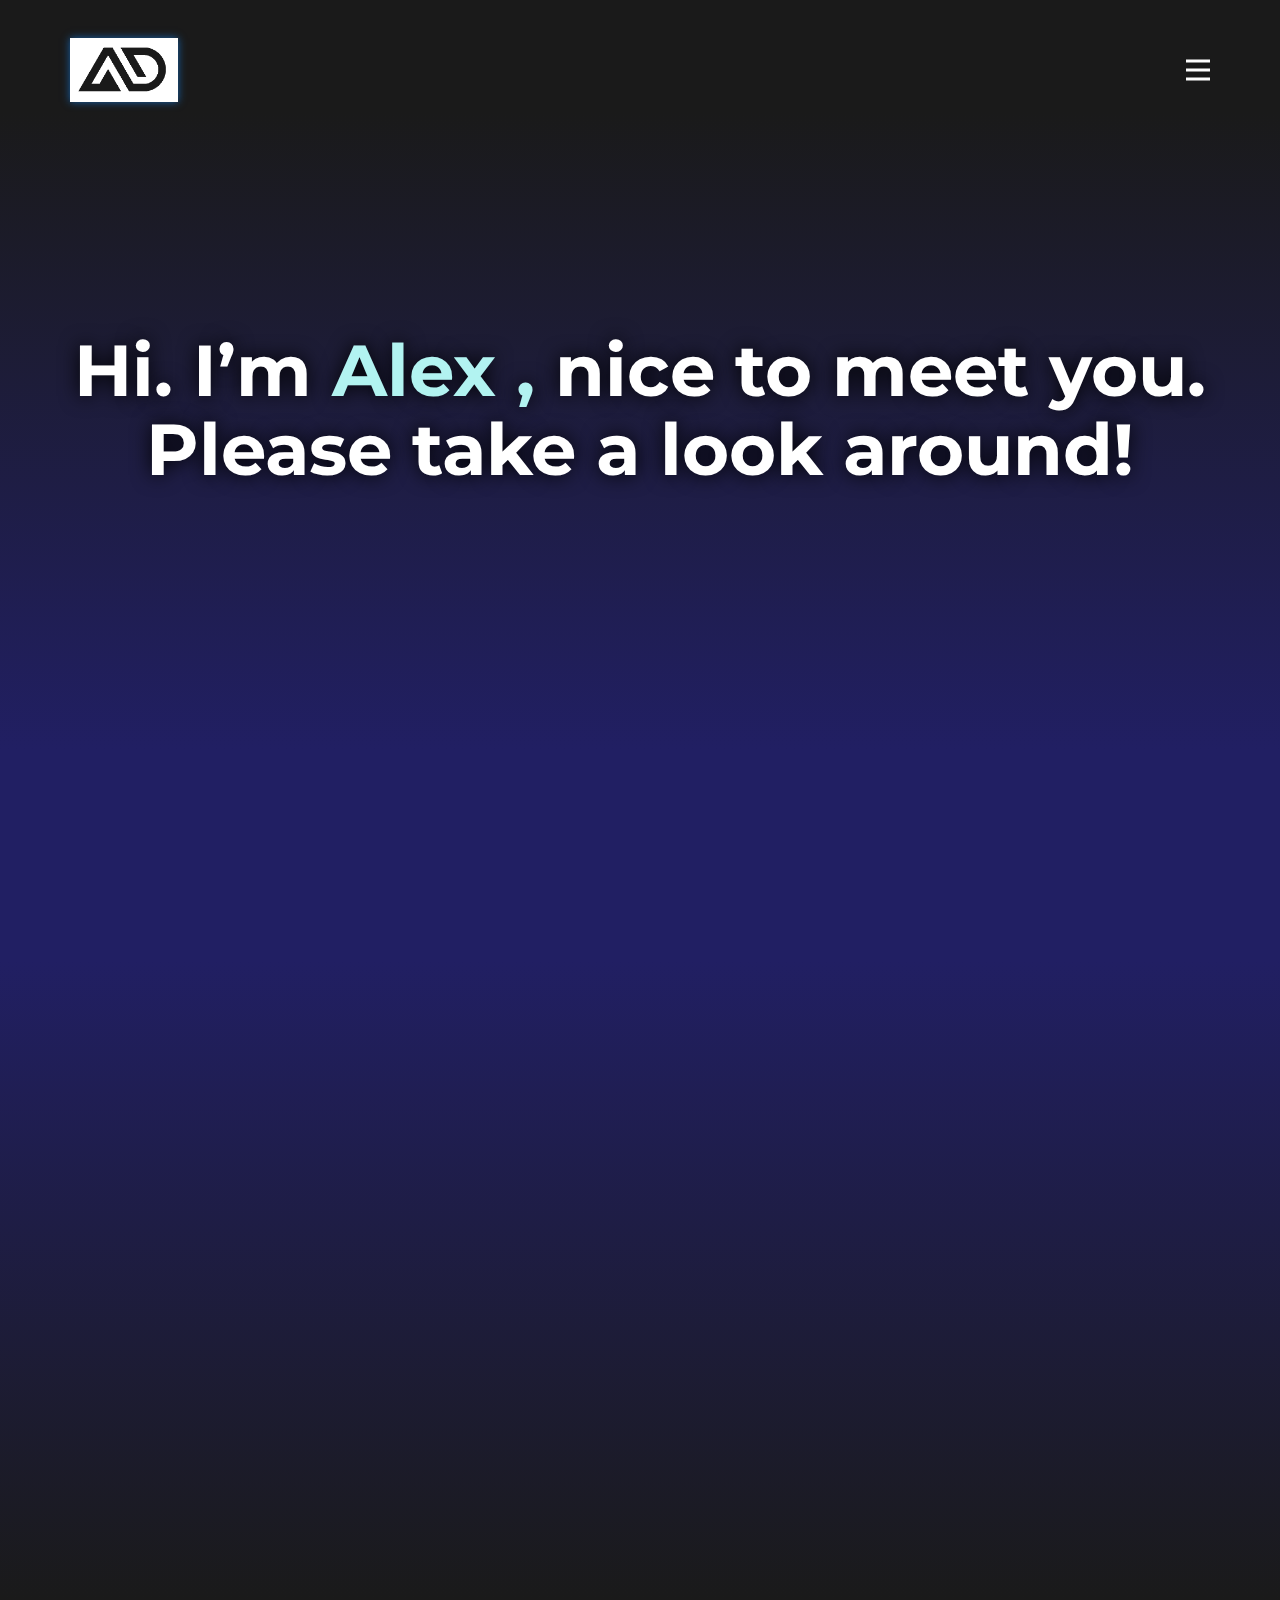
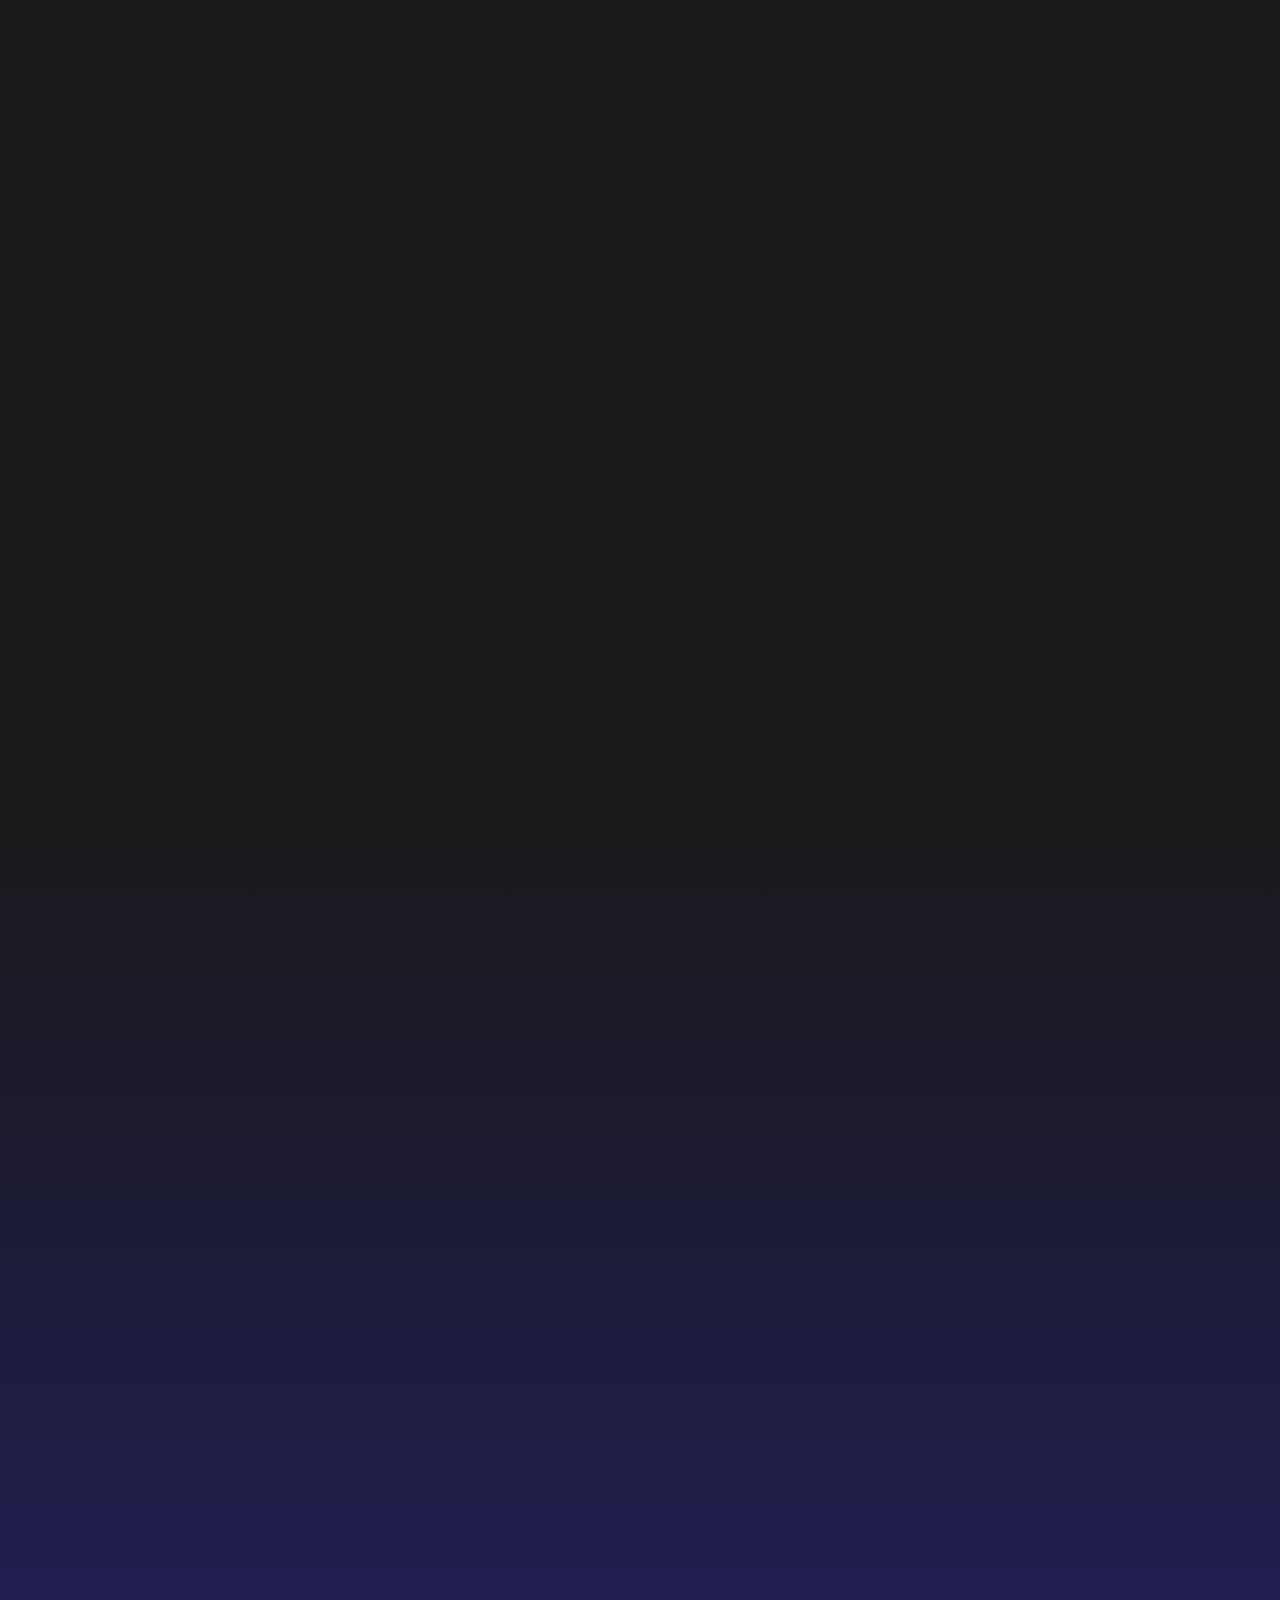
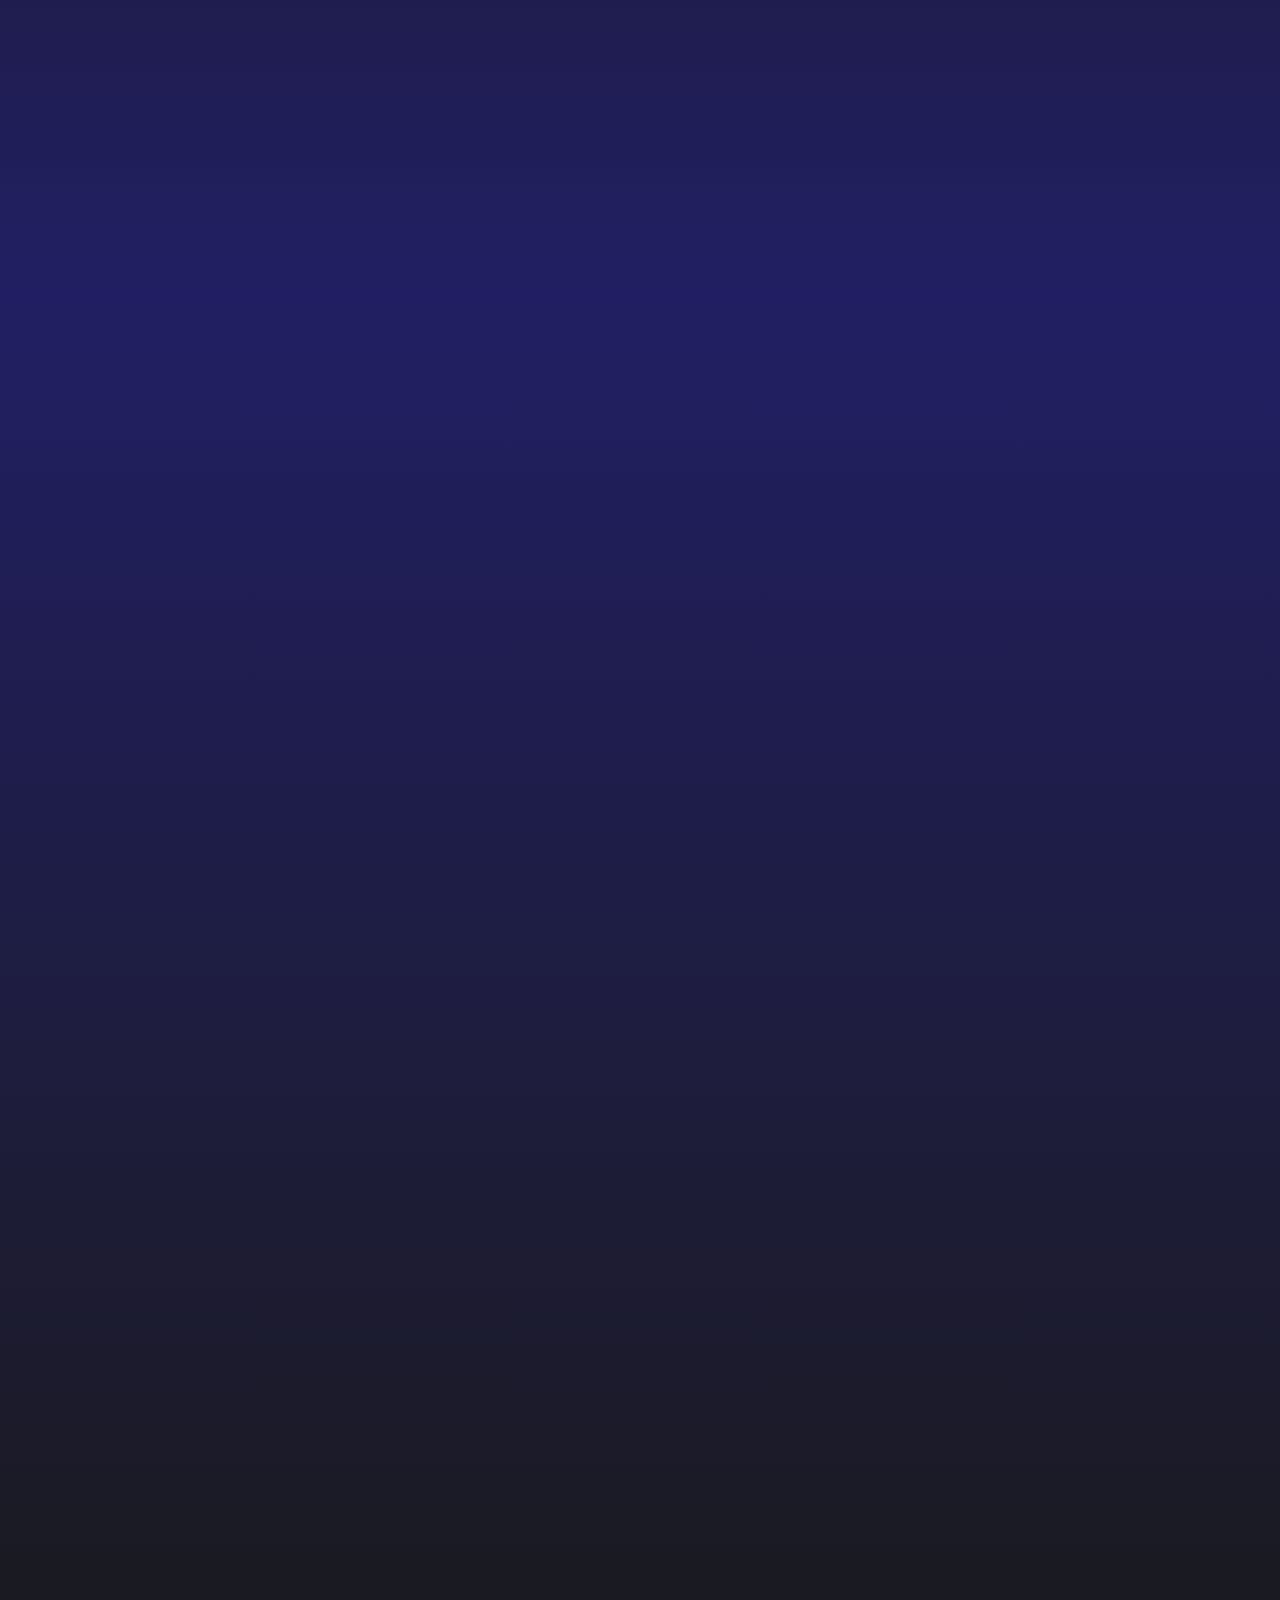
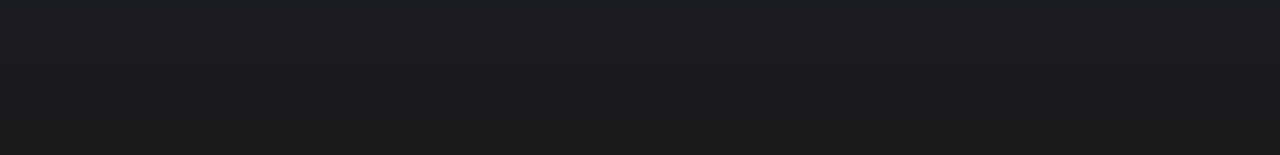
<file: index.html>
<!DOCTYPE html>
<html style="font-size: 16px;" lang="en"><head>
    <meta name="viewport" content="width=device-width, initial-scale=1.0">
    <meta charset="utf-8">
    <meta name="keywords" content="Software Development">
    <meta name="description" content="">
    <title>AD Portfolio</title>
    <link rel="stylesheet" href="styles.css" media="screen">
<link rel="stylesheet" href="AD-Portfolio.css" media="screen">
    <script class="u-script" type="text/javascript" src="jquery-1.9.1.min.js" defer=""></script>
    <script class="u-script" type="text/javascript" src="script.js" defer=""></script>
    <link id="u-theme-google-font" rel="stylesheet" href="https://fonts.googleapis.com/css?family=Montserrat:100,100i,200,200i,300,300i,400,400i,500,500i,600,600i,700,700i,800,800i,900,900i|Open+Sans:300,300i,400,400i,500,500i,600,600i,700,700i,800,800i">
    <link id="u-page-google-font" rel="stylesheet" href="https://fonts.googleapis.com/css?family=Montserrat:100,100i,200,200i,300,300i,400,400i,500,500i,600,600i,700,700i,800,800i,900,900i|Open+Sans:300,300i,400,400i,500,500i,600,600i,700,700i,800,800i|Poppins:100,100i,200,200i,300,300i,400,400i,500,500i,600,600i,700,700i,800,800i,900,900i">
    
    
    
    
    
    
    
    
    <script type="application/ld+json">{
		"@context": "http://schema.org",
		"@type": "Organization",
		"name": "AD Portfolio",
		"url": "/",
		"logo": "images/image_2024-06-10_055032348.png"
}</script>
    <meta name="theme-color" content="#211f63">
    <meta property="og:title" content="AD Portfolio">
    <meta property="og:description" content="">
    <meta property="og:type" content="website">
    <link rel="canonical" href="/">
  <meta data-intl-tel-input-cdn-path="intlTelInput/"></head>
  <body data-home-page="https://aduta.nicepage.io/AD-Portfolio.html?version=b0616396-c28a-8111-336a-b8730c2c029f" data-home-page-title="AD Portfolio" data-path-to-root="./" data-include-products="false" class="u-body u-xl-mode" data-lang="en"><header class="u-clearfix u-grey-90 u-header u-header" id="sec-9bd1"><div class="u-clearfix u-sheet u-sheet-1">
        <a href="#" class="u-image u-logo u-text-black u-image-1" data-image-width="383" data-image-height="228">
          <img src="images/image_2024-06-10_055032348.png" class="u-logo-image u-logo-image-1" data-image-width="64">
        </a>
        <nav class="u-menu u-menu-hamburger u-offcanvas u-menu-1" data-responsive-from="XL">
          <div class="menu-collapse" style="font-size: 1rem; letter-spacing: 0px; font-weight: 700; text-transform: uppercase;" wfd-invisible="true">
            <a class="u-button-style u-custom-active-border-color u-custom-border u-custom-border-color u-custom-borders u-custom-hover-border-color u-custom-left-right-menu-spacing u-custom-padding-bottom u-custom-text-color u-custom-text-hover-color u-custom-top-bottom-menu-spacing u-nav-link u-text-active-palette-1-base u-text-hover-palette-2-base u-text-white" href="#">
              <svg class="u-svg-link" viewBox="0 0 24 24"><use xlink:href="#menu-hamburger"></use></svg>
              <svg class="u-svg-content" version="1.1" id="menu-hamburger" viewBox="0 0 16 16" x="0px" y="0px" xmlns:xlink="http://www.w3.org/1999/xlink" xmlns="http://www.w3.org/2000/svg"><g><rect y="1" width="16" height="2"></rect><rect y="7" width="16" height="2"></rect><rect y="13" width="16" height="2"></rect>
</g></svg>
            </a>
          </div>
          <div class="u-custom-menu u-nav-container" wfd-invisible="true">
            <ul class="u-nav u-spacing-30 u-unstyled u-nav-1"><li class="u-nav-item"><a class="u-border-2 u-border-active-palette-1-base u-border-hover-palette-1-base u-border-no-left u-border-no-right u-border-no-top u-button-style u-nav-link u-text-active-palette-1-base u-text-grey-90 u-text-hover-grey-90" href="AD-Portfolio.html#carousel_a971" style="padding: 10px 0px;">Expertise</a>
</li><li class="u-nav-item"><a class="u-border-2 u-border-active-palette-1-base u-border-hover-palette-1-base u-border-no-left u-border-no-right u-border-no-top u-button-style u-nav-link u-text-active-palette-1-base u-text-grey-90 u-text-hover-grey-90" href="AD-Portfolio.html#sec-734d" style="padding: 10px 0px;">Experience</a>
</li><li class="u-nav-item"><a class="u-border-2 u-border-active-palette-1-base u-border-hover-palette-1-base u-border-no-left u-border-no-right u-border-no-top u-button-style u-nav-link u-text-active-palette-1-base u-text-grey-90 u-text-hover-grey-90" href="AD-Portfolio.html#sec-5e2d" style="padding: 10px 0px;">Projects</a>
</li></ul>
          </div>
          <div class="u-custom-menu u-nav-container-collapse" wfd-invisible="true">
            <div class="u-black u-container-style u-inner-container-layout u-opacity u-opacity-95 u-sidenav">
              <div class="u-inner-container-layout u-sidenav-overflow">
                <div class="u-menu-close"></div>
                <ul class="u-align-center u-nav u-popupmenu-items u-unstyled u-nav-2"><li class="u-nav-item"><a class="u-button-style u-nav-link" href="AD-Portfolio.html#carousel_a971">Expertise</a>
</li><li class="u-nav-item"><a class="u-button-style u-nav-link" href="AD-Portfolio.html#sec-734d">Experience</a>
</li><li class="u-nav-item"><a class="u-button-style u-nav-link" href="AD-Portfolio.html#sec-5e2d">Projects</a>
</li></ul>
              </div>
            </div>
            <div class="u-black u-menu-overlay u-opacity u-opacity-70" wfd-invisible="true"></div>
          </div>
        </nav>
      </div></header> 
    <section class="u-clearfix u-gradient u-section-1" id="sec-c0fd">
      <div class="u-clearfix u-sheet u-sheet-1">
        <div class="data-layout-selected u-clearfix u-expanded-width u-layout-wrap u-layout-wrap-1">
          <div class="u-layout">
            <div class="u-layout-row">
              <div class="u-container-style u-hover-feature u-layout-cell u-size-60 u-layout-cell-1">
                <div class="u-container-layout u-container-layout-1">
                  <p class="u-text u-text-default u-text-1"></p>
                  <h1 class="u-align-center u-text u-text-white u-text-2"> Hi. I’m <span class="u-text-palette-2-light-2">Alex</span>
                    <span class="u-text-palette-2-light-2">,</span> nice to meet you. Please take a look around!
                  </h1>
                </div>
              </div>
            </div>
          </div>
        </div>
      </div>
      
    </section>
    <section class="u-clearfix u-palette-1-base u-section-2" id="sec-2842">
      <div class="u-expanded-width u-palette-1-base u-shape u-shape-rectangle u-shape-1"></div>
      <div class="u-list u-list-1">
        <div class="u-repeater u-repeater-1">
          <div class="u-container-style u-list-item u-radius-20 u-repeater-item u-shape-round u-video-cover u-white u-list-item-1" data-animation-name="customAnimationIn" data-animation-duration="1500" data-animation-delay="750" data-animation-out="0">
            <div class="u-container-layout u-similar-container u-valign-top u-container-layout-1"><span class="u-icon u-icon-circle u-palette-2-light-2 u-text-palette-1-base u-icon-1" data-animation-name="flipIn" data-animation-duration="1500" data-animation-direction="X" data-animation-delay="500"><svg class="u-svg-link" preserveAspectRatio="xMidYMin slice" viewBox="0 0 512 512" style=""><use xlink:href="#svg-f0bc"></use></svg><svg class="u-svg-content" viewBox="0 0 512 512" x="0px" y="0px" id="svg-f0bc" style="enable-background:new 0 0 512 512;"><g><g><path d="M386.607,304.394L367.213,285l19.393-19.393c5.859-5.858,5.859-15.356,0-21.214c-5.857-5.858-15.355-5.858-21.213,0    L346,263.787l-19.394-19.394c-5.857-5.858-15.355-5.858-21.213,0c-5.858,5.858-5.858,15.355,0,21.213L324.787,285l-19.393,19.393    c-5.858,5.858-5.858,15.355,0,21.213c5.857,5.857,15.355,5.858,21.213,0L346,306.213l19.394,19.394    c5.857,5.857,15.355,5.858,21.213,0C392.465,319.749,392.465,310.252,386.607,304.394z"></path>
</g>
</g><g><g><path d="M206.607,184.394L187.213,165l19.393-19.393c5.858-5.858,5.858-15.355,0-21.213c-5.857-5.858-15.355-5.858-21.213,0    L166,143.787l-19.394-19.394c-5.857-5.858-15.355-5.858-21.213,0c-5.858,5.858-5.858,15.355,0,21.213L144.787,165l-19.393,19.393    c-5.859,5.858-5.859,15.356,0,21.214c5.857,5.857,15.355,5.858,21.213,0L166,186.213l19.394,19.394    c5.857,5.857,15.355,5.858,21.213,0C212.465,199.749,212.465,190.252,206.607,184.394z"></path>
</g>
</g><g><g><path d="M416.606,124.394l-30-30c-0.029-0.029-0.06-0.052-0.089-0.081c-5.916-5.822-15.373-5.668-21.124,0.081l-30,30    c-5.858,5.858-5.858,15.355,0,21.213c5.857,5.858,15.355,5.858,21.213,0l4.394-4.394V180H256c-8.284,0-15,6.716-15,15v75h-32.58    c-6.192-17.459-22.865-30-42.42-30c-24.813,0-45,20.187-45,45s20.187,45,45,45c19.555,0,36.228-12.541,42.42-30H256    c8.284,0,15-6.716,15-15v-75h105c8.284,0,15-6.716,15-15v-53.787l4.394,4.394C398.322,148.535,402.161,150,406,150    s7.678-1.465,10.606-4.393C422.464,139.749,422.464,130.252,416.606,124.394z M166,300c-8.271,0-15-6.729-15-15s6.729-15,15-15    s15,6.729,15,15S174.271,300,166,300z"></path>
</g>
</g><g><g><path d="M467,0H45C20.187,0,0,20.187,0,45c0,19.555,12.541,36.228,30,42.42V345c0,24.813,20.187,45,45,45h166v34.58    c-17.459,6.192-30,22.865-30,42.42c0,24.813,20.187,45,45,45s45-20.187,45-45c0-19.555-12.541-36.228-30-42.42V390h166    c24.813,0,45-20.187,45-45V87.42c17.459-6.192,30-22.865,30-42.42C512,20.187,491.813,0,467,0z M256,482c-8.271,0-15-6.729-15-15    s6.729-15,15-15s15,6.729,15,15S264.271,482,256,482z M452,345c0,8.271-6.729,15-15,15H75c-8.271,0-15-6.729-15-15V90h392V345z     M467,60H45c-8.271,0-15-6.729-15-15s6.729-15,15-15h422c8.271,0,15,6.729,15,15S475.271,60,467,60z"></path>
</g>
</g></svg></span>
              <h4 class="u-align-center u-text u-text-default u-text-palette-3-base u-text-1">Planning</h4>
            </div>
          </div>
          <div class="u-align-center u-container-style u-list-item u-radius-20 u-repeater-item u-shape-round u-video-cover u-white u-list-item-2" data-animation-direction="Up" data-animation-name="customAnimationIn" data-animation-duration="1500" data-animation-delay="750" data-animation-out="0">
            <div class="u-container-layout u-similar-container u-valign-top u-container-layout-2"><span class="u-icon u-icon-circle u-palette-2-light-2 u-text-palette-1-base u-icon-2" data-animation-name="flipIn" data-animation-duration="1500" data-animation-direction="X" data-animation-delay="500"><svg class="u-svg-link" preserveAspectRatio="xMidYMin slice" viewBox="0 0 512 512" style=""><use xlink:href="#svg-177e"></use></svg><svg class="u-svg-content" viewBox="0 0 512 512" x="0px" y="0px" id="svg-177e" style="enable-background:new 0 0 512 512;"><g><g><path d="M497,0h-60c-8.284,0-15,6.716-15,15v15H298.42C292.228,12.542,275.555,0,256,0s-36.228,12.542-42.42,30H90V15    c0-8.284-6.716-15-15-15H15C6.716,0,0,6.716,0,15v60c0,8.284,6.716,15,15,15h60c8.284,0,15-6.716,15-15V59.8h62.377    c-54.116,34.274-87.012,92.175-90.969,153.642C43.738,219.518,31,236.294,31,256c0,24.813,20.187,45,45,45s45-20.187,45-45    c0-19.38-12.315-35.938-29.53-42.26c5.326-70.647,56.198-131.494,124.226-148.758C223.07,79.794,238.361,90,256,90    c17.639,0,32.93-10.206,40.304-25.017c68.029,17.264,118.9,78.111,124.226,148.758C403.315,220.062,391,236.62,391,256    c0,24.813,20.187,45,45,45s45-20.187,45-45c0-19.706-12.738-36.482-30.408-42.558C446.627,151.852,413.633,94.207,359.623,60H422    v15c0,8.284,6.716,15,15,15h60c8.284,0,15-6.716,15-15V15C512,6.716,505.284,0,497,0z M60,60H30V30h30V60z M76,271    c-8.271,0-15-6.729-15-15s6.729-15,15-15s15,6.729,15,15S84.271,271,76,271z M256,60c-8.271,0-15-6.729-15-15s6.729-15,15-15    s15,6.729,15,15S264.271,60,256,60z M436,241c8.271,0,15,6.729,15,15s-6.729,15-15,15s-15-6.729-15-15S427.729,241,436,241z     M482,60h-30V30h30V60z"></path>
</g>
</g><g><g><path d="M388.48,307.679l-120-179.999c-0.004-0.006-0.009-0.012-0.013-0.019c-0.043-0.064-0.09-0.125-0.134-0.188    c-0.206-0.299-0.423-0.587-0.649-0.868c-6.321-7.854-18.357-7.324-24.017,0.868c-0.044,0.063-0.091,0.124-0.134,0.188    c-0.004,0.007-0.009,0.012-0.013,0.019l-120,180c-3.967,5.949-3.182,13.871,1.874,18.927    c29.927,29.927,48.975,69.047,54.164,110.901c-2.329,1.883-4.578,3.899-6.71,6.081C158.759,458.001,151,476.97,151,497    c0,8.284,6.716,15,15,15h180c8.284,0,15-6.716,15-15c0-20.03-7.759-38.999-21.847-53.412c-2.133-2.182-4.381-4.198-6.711-6.081    c5.188-41.856,24.236-80.976,54.163-110.9C391.662,321.551,392.447,313.628,388.48,307.679z M256,301c8.271,0,15,6.729,15,15    s-6.729,15-15,15s-15-6.729-15-15S247.729,301,256,301z M183.558,482c6.241-17.833,23.159-31,42.442-31h60    c19.283,0,36.201,13.167,42.442,31H183.558z M304.245,423.283C298.345,421.777,292.229,421,286,421h-60    c-6.229,0-12.345,0.777-18.245,2.284c-7.02-40.429-25.251-78.221-52.65-108.899L241,185.542v88.039    c-17.459,6.192-30,22.865-30,42.42c0,24.813,20.187,45,45,45s45-20.187,45-45c0-19.555-12.541-36.228-30-42.42v-88.039    l85.896,128.843C329.496,345.06,311.264,382.853,304.245,423.283z"></path>
</g>
</g></svg></span>
              <h4 class="u-text u-text-default u-text-palette-3-base u-text-2">ux Design</h4>
            </div>
          </div>
          <div class="u-align-center u-container-style u-list-item u-radius-20 u-repeater-item u-shape-round u-video-cover u-white u-list-item-3" data-animation-direction="Up" data-animation-name="customAnimationIn" data-animation-duration="1500" data-animation-delay="750" data-animation-out="0">
            <div class="u-container-layout u-similar-container u-valign-top u-container-layout-3"><span class="u-icon u-icon-circle u-palette-2-light-2 u-text-palette-1-base u-icon-3" data-animation-name="flipIn" data-animation-duration="1500" data-animation-direction="X" data-animation-delay="500"><svg class="u-svg-link" preserveAspectRatio="xMidYMin slice" viewBox="0 0 512 512" style=""><use xlink:href="#svg-64e0"></use></svg><svg class="u-svg-content" viewBox="0 0 512 512" x="0px" y="0px" id="svg-64e0" style="enable-background:new 0 0 512 512;"><g><g><path d="M0,15.845v420.259h164.332v30.049h-30.036v30.001h243.407v-30.001h-30.036v-30.049H512V15.845H0z M317.665,466.153    H194.334v-30.049h123.332V466.153z M481.999,406.103H30.001v-60.075h451.997V406.103z M481.999,316.027H30.001V45.847h451.997    V316.027z"></path>
</g>
</g><g><g><polygon points="203.943,126.712 182.729,105.498 107.29,180.937 182.729,256.375 203.943,235.161 149.718,180.937   "></polygon>
</g>
</g><g><g><polygon points="329.271,105.498 308.057,126.712 362.282,180.937 308.057,235.161 329.271,256.375 404.709,180.937   "></polygon>
</g>
</g><g><g><rect x="166.742" y="165.947" transform="matrix(0.1951 -0.9808 0.9808 0.1951 28.5815 396.7237)" width="178.511" height="30.002"></rect>
</g>
</g></svg></span>
              <h4 class="u-text u-text-default u-text-palette-3-base u-text-3">development</h4>
            </div>
          </div>
          <div class="u-align-center u-container-style u-list-item u-radius-20 u-repeater-item u-shape-round u-video-cover u-white u-list-item-4" data-animation-direction="Up" data-animation-name="customAnimationIn" data-animation-duration="1500" data-animation-delay="750" data-animation-out="0">
            <div class="u-container-layout u-similar-container u-valign-top u-container-layout-4"><span class="u-icon u-icon-circle u-palette-2-light-2 u-text-palette-1-base u-icon-4" data-animation-name="flipIn" data-animation-duration="1500" data-animation-direction="X" data-animation-delay="500"><svg class="u-svg-link" preserveAspectRatio="xMidYMin slice" viewBox="0 0 24 24" style=""><use xlink:href="#svg-c87d"></use></svg><svg class="u-svg-content" viewBox="0 0 24 24" id="svg-c87d"><path d="m22.25 20h-20.5c-.965 0-1.75-.785-1.75-1.75v-12.5c0-.965.785-1.75 1.75-1.75h1.68c.414 0 .75.336.75.75s-.336.75-.75.75h-1.68c-.136 0-.25.114-.25.25v12.5c0 .136.114.25.25.25h20.5c.136 0 .25-.114.25-.25v-12.5c0-.136-.114-.25-.25-.25h-1.68c-.414 0-.75-.336-.75-.75s.336-.75.75-.75h1.68c.965 0 1.75.785 1.75 1.75v12.5c0 .965-.785 1.75-1.75 1.75z"></path><path d="m16.25 24h-8.5c-.414 0-.75-.336-.75-.75s.336-.75.75-.75h8.5c.414 0 .75.336.75.75s-.336.75-.75.75z"></path><path d="m12 24c-.414 0-.75-.336-.75-.75v-4c0-.414.336-.75.75-.75s.75.336.75.75v4c0 .414-.336.75-.75.75z"></path><path d="m14 4.5h-4c-.414 0-.75-.336-.75-.75 0-1.517 1.233-2.75 2.75-2.75s2.75 1.233 2.75 2.75c0 .414-.336.75-.75.75zm-3-1.5h2c-.229-.304-.591-.5-1-.5s-.771.196-1 .5z"></path><path d="m13.601 3.3c-.069 0-.139-.01-.208-.029-.398-.115-.628-.53-.513-.929.397-1.379 1.68-2.342 3.12-2.342.414 0 .75.336.75.75s-.336.75-.75.75c-.775 0-1.466.518-1.679 1.258-.095.328-.395.542-.72.542z"></path><path d="m10.399 3.3c-.326 0-.625-.214-.72-.542-.213-.74-.904-1.258-1.679-1.258-.414 0-.75-.336-.75-.75s.336-.75.75-.75c1.44 0 2.723.963 3.121 2.342.115.398-.115.813-.513.929-.07.019-.14.029-.209.029z"></path><path d="m14.75 7c-.336 0-.642-.228-.727-.568-.101-.401.144-.809.545-.909l1.666-.416.846-1.691c.186-.371.636-.521 1.006-.336.371.186.521.636.335 1.006l-1 2c-.098.196-.276.34-.489.393l-2 .5c-.061.014-.122.021-.182.021z"></path><path d="m17.75 12c-.275 0-.54-.151-.671-.415l-.886-1.771-1.771-.858c-.373-.181-.528-.629-.348-1.002s.629-.527 1.002-.348l2 .97c.149.072.27.191.344.34l1 2c.185.37.035.82-.335 1.006-.107.053-.222.078-.335.078z"></path><path d="m9.25 7c-.06 0-.121-.007-.182-.022l-2-.5c-.213-.053-.391-.197-.489-.393l-1-2c-.185-.37-.035-.82.335-1.006.372-.185.821-.035 1.006.336l.846 1.691 1.666.416c.402.101.646.508.545.909-.084.341-.391.569-.727.569z"></path><path d="m6.25 12c-.113 0-.227-.025-.335-.079-.371-.186-.521-.636-.335-1.006l1-2c.074-.148.195-.268.344-.34l2-.97c.372-.178.821-.025 1.001.348.181.373.025.821-.348 1.002l-1.77.858-.886 1.771c-.131.265-.397.416-.671.416z"></path><path d="m12 13c-1.93 0-3.5-1.57-3.5-3.5v-5.75c0-.414.336-.75.75-.75h5.5c.414 0 .75.336.75.75v5.75c0 1.93-1.57 3.5-3.5 3.5zm-2-8.5v5c0 1.103.897 2 2 2s2-.897 2-2v-5z"></path><path d="m12 13c-.414 0-.75-.336-.75-.75v-8.5c0-.414.336-.75.75-.75s.75.336.75.75v8.5c0 .414-.336.75-.75.75z"></path></svg></span>
              <h4 class="u-text u-text-default u-text-palette-3-base u-text-4">testing</h4>
            </div>
          </div>
        </div>
      </div>
    </section>
    <section class="u-clearfix u-gradient u-section-3" id="carousel_a971">
      <div class="u-clearfix u-sheet u-sheet-1">
        <div class="data-layout-selected u-clearfix u-expanded-width u-layout-wrap u-layout-wrap-1">
          <div class="u-gutter-0 u-layout" style="">
            <div class="u-layout-row" style="">
              <div class="u-align-left-md u-align-left-sm u-align-left-xs u-container-style u-layout-cell u-size-30 u-layout-cell-1" data-animation-name="customAnimationIn" data-animation-duration="1500" data-animation-delay="500">
                <div class="u-container-layout u-valign-top u-container-layout-1">
                  <h4 class="u-align-left-lg u-align-left-xl u-text u-text-palette-1-light-2 u-text-1">my skills</h4>
                  <h2 class="u-text u-text-palette-2-light-2 u-text-2">
                    <span class="u-text-palette-3-base">//</span> Expertise
                  </h2>
                  <p class="u-align-left-lg u-align-left-xl u-text u-text-palette-1-light-2 u-text-3">My education in electrical engineering and computer science, combined with hands-on projects and internships, has equipped me with a diverse skill set.<br>
                    <br>
                  </p>
                  <a href="files/CV_EN_Alexandru_Duta.pdf" class="u-active-palette-1-base u-border-2 u-border-active-palette-3-base u-border-hover-palette-3-base u-border-palette-3-base u-btn u-btn-round u-button-style u-file-link u-hover-palette-1-base u-palette-3-base u-radius-8 u-text-active-white u-text-body-alt-color u-text-hover-white u-btn-1">resume&nbsp;&nbsp;<span class="u-icon u-text-white u-icon-1"><svg class="u-svg-content" viewBox="-16 0 384 384" style="width: 1em; height: 1em;"><path d="m256 0h-256v384h32v-352h192v96h96v256h32v-302.625l-81.375-81.375zm64 96h-64v-64h1.375l62.625 62.625zm0 0"></path><path d="m68.808594 254.832031 196.457031-46.222656-127.121094-115.554687zm129.933594-63.441406-75.542969 17.777344 26.664062-62.214844zm0 0"></path><path d="m64 288h224v32h-224zm0 0"></path><path d="m64 352h176v32h-176zm0 0"></path></svg></span>
                  </a>
                </div>
              </div>
              <div class="u-container-style u-layout-cell u-size-30 u-layout-cell-2" data-animation-name="customAnimationIn" data-animation-duration="1500" data-animation-delay="500">
                <div class="u-container-layout u-valign-top u-container-layout-2">
                  <ul class="u-align-left u-custom-list u-text u-text-palette-1-light-2 u-text-4">
                    <li>
                      <div class="u-list-icon">
                        <div xmlns="http://www.w3.org/2000/svg" xmlns:xlink="http://www.w3.org/1999/xlink" version="1.1" xml:space="preserve" class="u-svg-content">—</div>
                      </div>Computer-Aided Design
                    </li>
                    <li>
                      <div class="u-list-icon">
                        <div xmlns="http://www.w3.org/2000/svg" xmlns:xlink="http://www.w3.org/1999/xlink" version="1.1" xml:space="preserve" class="u-svg-content">—</div>
                      </div>Database Management
                    </li>
                    <li>
                      <div class="u-list-icon">
                        <div xmlns="http://www.w3.org/2000/svg" xmlns:xlink="http://www.w3.org/1999/xlink" version="1.1" xml:space="preserve" class="u-svg-content">—</div>
                      </div> Framework Integration
                    </li>
                    <li>
                      <div class="u-list-icon">
                        <div xmlns="http://www.w3.org/2000/svg" xmlns:xlink="http://www.w3.org/1999/xlink" version="1.1" xml:space="preserve" class="u-svg-content">—</div>
                      </div>IT Literacy and Proficiency
                    </li>
                    <li>
                      <div class="u-list-icon">
                        <div xmlns="http://www.w3.org/2000/svg" xmlns:xlink="http://www.w3.org/1999/xlink" version="1.1" xml:space="preserve" class="u-svg-content">—</div>
                      </div>Object-Oriented Programming
                    </li>
                    <li>
                      <div class="u-list-icon">
                        <div xmlns="http://www.w3.org/2000/svg" xmlns:xlink="http://www.w3.org/1999/xlink" version="1.1" xml:space="preserve" class="u-svg-content">—</div>
                      </div>
                    </li>
                    <li>
                      <div class="u-list-icon">
                        <div xmlns="http://www.w3.org/2000/svg" xmlns:xlink="http://www.w3.org/1999/xlink" version="1.1" xml:space="preserve" class="u-svg-content">—</div>
                      </div>Software Development
                    </li>
                    <li>
                      <div class="u-list-icon">
                        <div xmlns="http://www.w3.org/2000/svg" xmlns:xlink="http://www.w3.org/1999/xlink" version="1.1" xml:space="preserve" class="u-svg-content">—</div>
                      </div>
                    </li>
                    <li>
                      <div class="u-list-icon">
                        <div xmlns="http://www.w3.org/2000/svg" xmlns:xlink="http://www.w3.org/1999/xlink" version="1.1" xml:space="preserve" class="u-svg-content">—</div>
                      </div>Software Testing and Debugging<br>
                    </li>
                    <li>
                      <div class="u-list-icon">
                        <div xmlns="http://www.w3.org/2000/svg" xmlns:xlink="http://www.w3.org/1999/xlink" version="1.1" xml:space="preserve" class="u-svg-content">—</div>
                      </div>Software Documentation<br>
                    </li>
                    <li>
                      <div class="u-list-icon">
                        <div xmlns="http://www.w3.org/2000/svg" xmlns:xlink="http://www.w3.org/1999/xlink" version="1.1" xml:space="preserve" class="u-svg-content">—</div>
                      </div>Version Control (Git)<br>
                    </li>
                    <li>
                      <div class="u-list-icon">
                        <div xmlns="http://www.w3.org/2000/svg" xmlns:xlink="http://www.w3.org/1999/xlink" version="1.1" xml:space="preserve" class="u-svg-content">—</div>
                      </div>Website Design &amp; Development<br>
                    </li>
                  </ul>
                </div>
              </div>
            </div>
          </div>
        </div>
      </div>
    </section>
    <section class="u-align-center-lg u-align-center-md u-align-center-xl u-align-left-sm u-align-left-xs u-clearfix u-grey-90 u-section-4" id="sec-734d">
      <div class="u-clearfix u-sheet u-sheet-1">
        <h2 class="u-text u-text-default u-text-palette-2-light-2 u-text-1" data-animation-name="customAnimationIn" data-animation-duration="1500">
          <span class="u-text-palette-3-base">//&nbsp;</span>Experience
        </h2>
        <p class="u-custom-font u-text u-text-palette-2-light-2 u-text-2" data-animation-name="customAnimationIn" data-animation-duration="1500" data-animation-delay="250"> Gain insight into my practical skills and real-world application of knowledge through internships, projects, and freelance work. </p>
        <div class="u-list u-list-1">
          <div class="u-repeater u-repeater-1">
            <div class="u-align-left u-container-style u-list-item u-repeater-item u-list-item-1" data-animation-name="customAnimationIn" data-animation-duration="1500" data-animation-delay="500">
              <div class="u-container-layout u-similar-container u-valign-top-lg u-valign-top-xl u-container-layout-1">
                <div class="u-border-2 u-border-palette-3-base u-expanded-width u-line u-line-horizontal u-line-1"></div>
                <p class="u-custom-font u-text u-text-palette-2-light-2 u-text-3">July 2024</p>
                <div class="u-container-style u-group u-shape-rectangle u-group-1" data-animation-name="fadeIn" data-animation-duration="1000" data-animation-delay="0">
                  <div class="u-container-layout u-valign-top u-container-layout-2">
                    <h5 class="u-custom-font u-text u-text-palette-2-light-2 u-text-4">IBM Internship</h5>
                    <p class="u-custom-font u-text u-text-palette-2-light-2 u-text-5">Java OOP &amp; Spring<br>Learnt to design and develop robust, scalable applications while gaining valuable insights into industry best practices and software engineering principles.<br>
                    </p>
                    <a href="#" class="u-active-none u-btn u-button-style u-hover-none u-none u-text-palette-2-light-2 u-btn-1">Brasov / Romania </a>
                  </div>
                </div>
              </div>
            </div>
          </div>
        </div>
        <a href="mailto:alexduta36@gmail.com" class="u-active-palette-1-base u-btn u-btn-round u-button-style u-hover-palette-1-base u-palette-3-base u-radius-8 u-text-active-white u-text-body-alt-color u-text-hover-white u-btn-2" data-animation-name="customAnimationIn" data-animation-duration="1500" data-animation-delay="1750">contact me </a>
      </div>
    </section>
    <section class="u-align-center u-clearfix u-gradient u-section-5" id="sec-5e2d">
      <h2 class="u-text u-text-default u-text-palette-1-base u-text-1" data-animation-name="customAnimationIn" data-animation-duration="1500">
        <span class="u-text-palette-3-base">//&nbsp;</span>
        <span class="u-text-palette-2-light-2">Projects</span>
      </h2>
      <div class="u-expanded-width u-palette-1-light-5 u-shape u-shape-rectangle u-shape-1" data-animation-name="customAnimationIn" data-animation-duration="1500" data-animation-delay="1000"></div>
      <div class="data-layout-selected u-clearfix u-gutter-26 u-layout-wrap u-layout-wrap-1">
        <div class="u-gutter-0 u-layout">
          <div class="u-layout-row">
            <div class="u-size-20 u-size-30-md">
              <div class="u-layout-col">
                <div class="u-align-center u-container-style u-layout-cell u-size-30 u-white u-layout-cell-1" data-animation-name="customAnimationIn" data-animation-duration="1500" data-animation-delay="250">
                  <div class="u-container-layout u-valign-top u-container-layout-1">
                    <img class="u-bottom-left-radius-20 u-bottom-right-radius-20 u-expanded-width u-image u-image-round u-image-1" src="images/yyyy.jpg" data-image-width="1200" data-image-height="801">
                    <h4 class="u-text u-text-default u-text-2">DoWNSTAIRS</h4>
                    <p class="u-text u-text-3">Downstairs Barbershop App and Website. Developed using FlutterFlow and Firebase </p>
                    <a href="https://github.com/AlexD36/barbershop-app/tree/main" class="u-border-active-palette-3-base u-border-hover-palette-3-base u-btn u-button-style u-none u-text-active-palette-1-base u-text-hover-palette-1-base u-text-palette-3-base u-btn-1" data-animation-name="" data-animation-duration="0" data-animation-delay="0" data-animation-direction="" target="_blank">Learn more&nbsp;&nbsp;<span class="u-icon u-text-black u-icon-1"><svg class="u-svg-content" viewBox="0 0 512 512" x="0px" y="0px" style="width: 1em; height: 1em;"><g><g><path d="M506.134,241.843c-0.006-0.006-0.011-0.013-0.018-0.019l-104.504-104c-7.829-7.791-20.492-7.762-28.285,0.068    c-7.792,7.829-7.762,20.492,0.067,28.284L443.558,236H20c-11.046,0-20,8.954-20,20c0,11.046,8.954,20,20,20h423.557    l-70.162,69.824c-7.829,7.792-7.859,20.455-0.067,28.284c7.793,7.831,20.457,7.858,28.285,0.068l104.504-104    c0.006-0.006,0.011-0.013,0.018-0.019C513.968,262.339,513.943,249.635,506.134,241.843z"></path>
</g>
</g></svg></span>
                    </a>
                  </div>
                </div>
                <div class="u-container-style u-hidden-md u-hidden-sm u-hidden-xs u-layout-cell u-size-30 u-layout-cell-2">
                  <div class="u-container-layout u-container-layout-2"></div>
                </div>
              </div>
            </div>
            <div class="u-size-20 u-size-30-md">
              <div class="u-layout-col">
                <div class="u-container-style u-hidden-md u-hidden-sm u-hidden-xs u-layout-cell u-size-20 u-layout-cell-3">
                  <div class="u-container-layout u-container-layout-3"></div>
                </div>
                <div class="u-align-center u-container-style u-layout-cell u-size-20 u-white u-layout-cell-4" data-animation-name="customAnimationIn" data-animation-duration="1500" data-animation-delay="500">
                  <div class="u-container-layout u-valign-top u-container-layout-4">
                    <img class="u-bottom-left-radius-20 u-bottom-right-radius-20 u-expanded-width u-image u-image-round u-image-2" src="images/cxcc.jpg" data-image-width="462" data-image-height="417">
                    <h4 class="u-text u-text-default u-text-4">Unicatalog</h4>
                    <p class="u-text u-text-5">A student management system developed using C# and MySQL </p>
                    <a href="https://github.com/AlexD36/university-catalogue" class="u-border-active-palette-3-base u-border-hover-palette-3-base u-border-none u-btn u-button-style u-none u-text-active-palette-1-base u-text-hover-palette-1-base u-text-palette-3-base u-btn-2" target="_blank">Learn more&nbsp;&nbsp;<span class="u-icon u-text-black u-icon-2"><svg class="u-svg-content" viewBox="0 0 512 512" x="0px" y="0px" style="width: 1em; height: 1em;"><g><g><path d="M506.134,241.843c-0.006-0.006-0.011-0.013-0.018-0.019l-104.504-104c-7.829-7.791-20.492-7.762-28.285,0.068    c-7.792,7.829-7.762,20.492,0.067,28.284L443.558,236H20c-11.046,0-20,8.954-20,20c0,11.046,8.954,20,20,20h423.557    l-70.162,69.824c-7.829,7.792-7.859,20.455-0.067,28.284c7.793,7.831,20.457,7.858,28.285,0.068l104.504-104    c0.006-0.006,0.011-0.013,0.018-0.019C513.968,262.339,513.943,249.635,506.134,241.843z"></path>
</g>
</g></svg></span>
                    </a>
                  </div>
                </div>
                <div class="u-container-style u-hidden-md u-hidden-sm u-hidden-xs u-layout-cell u-size-20 u-layout-cell-5">
                  <div class="u-container-layout u-container-layout-5"></div>
                </div>
              </div>
            </div>
            <div class="u-size-20 u-size-60-md">
              <div class="u-layout-col">
                <div class="u-container-style u-hidden-md u-hidden-sm u-hidden-xs u-layout-cell u-size-30 u-layout-cell-6">
                  <div class="u-container-layout u-container-layout-6"></div>
                </div>
                <div class="u-align-center u-container-style u-layout-cell u-size-30 u-white u-layout-cell-7" data-animation-name="customAnimationIn" data-animation-duration="1500" data-animation-delay="1000">
                  <div class="u-container-layout u-valign-top u-container-layout-7">
                    <img class="u-bottom-left-radius-20 u-bottom-right-radius-20 u-expanded-width u-image u-image-round u-image-3" src="images/41b33903-3e8e-4cdd-bded-87e6350ce68a.jpg" data-image-width="1336" data-image-height="1080">
                    <h4 class="u-text u-text-default u-text-6">Sphere stay</h4>
                    <p class="u-text u-text-7">Under development.<br>A hotel reservation web application developed using Java, Spring, Angular and MySQL.
                    </p>
                    <a href="https://github.com/AlexD36/hotel-reservation-web-app" class="u-border-active-palette-3-base u-border-hover-palette-3-base u-btn u-button-style u-none u-text-active-palette-1-base u-text-hover-palette-1-base u-text-palette-3-base u-btn-3" data-animation-name="" data-animation-duration="0" data-animation-delay="0" data-animation-direction="" target="_blank">Learn more&nbsp;<span class="u-icon u-text-black u-icon-3"><svg class="u-svg-content" viewBox="0 0 512 512" x="0px" y="0px" style="width: 1em; height: 1em;"><g><g><path d="M506.134,241.843c-0.006-0.006-0.011-0.013-0.018-0.019l-104.504-104c-7.829-7.791-20.492-7.762-28.285,0.068    c-7.792,7.829-7.762,20.492,0.067,28.284L443.558,236H20c-11.046,0-20,8.954-20,20c0,11.046,8.954,20,20,20h423.557    l-70.162,69.824c-7.829,7.792-7.859,20.455-0.067,28.284c7.793,7.831,20.457,7.858,28.285,0.068l104.504-104    c0.006-0.006,0.011-0.013,0.018-0.019C513.968,262.339,513.943,249.635,506.134,241.843z"></path>
</g>
</g></svg></span>
                    </a>
                  </div>
                </div>
              </div>
            </div>
          </div>
        </div>
      </div>
    </section>
    <section class="u-clearfix u-gradient u-section-6" id="sec-3220">
      <div class="u-clearfix u-sheet u-sheet-1">
        <div class="data-layout-selected u-clearfix u-expanded-width u-layout-wrap u-layout-wrap-1">
          <div class="u-layout">
            <div class="u-layout-row">
              <div class="u-container-align-center-md u-container-align-left-xl u-container-style u-layout-cell u-size-36-lg u-size-36-xl u-size-60-md u-size-60-sm u-size-60-xs u-layout-cell-1">
                <div class="u-container-layout u-valign-top-xl u-container-layout-1">
                  <div class="u-list u-list-1">
                    <div class="u-repeater u-repeater-1">
                      <div class="u-align-center u-border-12 u-border-no-bottom u-border-no-left u-border-no-right u-border-palette-3-base u-bottom-left-radius-20 u-bottom-right-radius-20 u-container-style u-grey-5 u-list-item u-repeater-item u-shape-round u-list-item-1" data-animation-direction="Up" data-animation-name="customAnimationIn" data-animation-duration="1500">
                        <div class="u-container-layout u-similar-container u-container-layout-2">
                          <h3 class="u-align-center u-custom-font u-font-montserrat u-text u-text-palette-3-base u-text-1" data-animation-name="counter" data-animation-event="scroll" data-animation-duration="3000">236</h3>
                          <h4 class="u-align-center u-text u-text-2">Cups of coffee</h4>
                        </div>
                      </div>
                      <div class="u-align-center u-border-12 u-border-no-bottom u-border-no-left u-border-no-right u-border-palette-3-base u-bottom-left-radius-20 u-bottom-right-radius-20 u-container-align-center u-container-style u-grey-5 u-list-item u-repeater-item u-shape-round u-list-item-2" data-animation-direction="Up" data-animation-name="customAnimationIn" data-animation-duration="1500">
                        <div class="u-container-layout u-similar-container u-container-layout-3">
                          <h3 class="u-align-center u-custom-font u-font-montserrat u-text u-text-palette-3-base u-text-3" data-animation-name="counter" data-animation-event="scroll" data-animation-duration="3000">4</h3>
                          <h4 class="u-align-center u-text u-text-4">projects</h4>
                        </div>
                      </div>
                      <div class="u-align-center u-border-12 u-border-no-bottom u-border-no-left u-border-no-right u-border-palette-3-base u-bottom-left-radius-20 u-bottom-right-radius-20 u-container-style u-grey-5 u-list-item u-repeater-item u-shape-round u-list-item-3" data-animation-direction="Up" data-animation-name="customAnimationIn" data-animation-duration="1500" data-animation-delay="500">
                        <div class="u-container-layout u-similar-container u-container-layout-4">
                          <h3 class="u-align-center u-custom-font u-font-montserrat u-text u-text-palette-3-base u-text-5" data-animation-name="counter" data-animation-event="scroll" data-animation-duration="3000">8</h3>
                          <h4 class="u-align-center u-text u-text-6">fUTURE IDEAS </h4>
                        </div>
                      </div>
                      <div class="u-align-center u-border-12 u-border-no-bottom u-border-no-left u-border-no-right u-border-palette-3-base u-bottom-left-radius-20 u-bottom-right-radius-20 u-container-align-center u-container-style u-grey-5 u-list-item u-repeater-item u-shape-round u-list-item-4" data-animation-name="customAnimationIn" data-animation-duration="1500" data-animation-delay="500">
                        <div class="u-container-layout u-similar-container u-container-layout-5">
                          <h3 class="u-align-center u-custom-font u-font-montserrat u-text u-text-palette-3-base u-text-7" data-animation-name="counter" data-animation-event="scroll" data-animation-duration="3000">7</h3>
                          <h4 class="u-align-center u-text u-text-8">smaller projects</h4>
                        </div>
                      </div>
                    </div>
                  </div>
                  <h2 class="u-align-center-md u-align-center-sm u-align-center-xs u-align-left-lg u-align-left-xl u-custom-font u-font-open-sans u-text u-text-palette-2-light-2 u-text-9" data-animation-name="customAnimationIn" data-animation-duration="1500" data-animation-delay="750">Aspiring Software Developer </h2>
                  <p class="u-align-center-md u-align-center-sm u-align-center-xs u-align-left-lg u-align-left-xl u-custom-font u-text u-text-palette-2-light-2 u-text-10" data-animation-name="customAnimationIn" data-animation-duration="1500" data-animation-delay="500"> I am passionate about harnessing the power of technology to solve real-world problems and enhance the lives of those around me. As a student at the faculty of electrical engineering and computer science, I specialize in developing innovative software solutions that cater to a wide range of clients </p>
                  <a href="https://github.com/AlexD36" class="u-active-palette-1-base u-align-center-md u-align-center-sm u-align-center-xs u-align-left-lg u-align-left-xl u-btn u-btn-round u-button-style u-hover-palette-1-base u-palette-3-base u-radius-8 u-text-active-white u-text-body-alt-color u-text-hover-white u-btn-1" data-animation-name="customAnimationIn" data-animation-duration="1500" data-animation-delay="750" target="_blank">Visit my projects </a>
                </div>
              </div>
              <div class="u-container-align-left u-container-style u-layout-cell u-palette-3-base u-radius-30 u-shape-round u-size-24-lg u-size-24-xl u-size-60-md u-size-60-sm u-size-60-xs u-layout-cell-2" data-animation-name="customAnimationIn" data-animation-duration="1500" data-animation-delay="500">
                <div class="u-container-layout u-valign-top u-container-layout-6">
                  <h6 class="u-align-left u-custom-font u-font-open-sans u-text u-text-default u-text-11">name</h6>
                  <p class="u-align-left u-custom-font u-text u-text-12">Duta Alexandru</p>
                  <h6 class="u-align-left u-custom-font u-font-open-sans u-text u-text-default u-text-13">Birthday</h6>
                  <p class="u-align-left u-custom-font u-text u-text-14">16. 08. 2003</p>
                  <h6 class="u-align-left u-custom-font u-font-open-sans u-text u-text-default u-text-15">Role</h6>
                  <p class="u-align-left u-custom-font u-text u-text-16">Software Developer</p>
                  <h6 class="u-align-left u-custom-font u-font-open-sans u-text u-text-default u-text-17">Email</h6>
                  <a href="#" class="u-align-left u-border-1 u-border-active-palette-2-base u-border-hover-palette-2-base u-border-no-left u-border-no-right u-border-no-top u-btn u-button-style u-none u-text-active-palette-2-base u-text-body-alt-color u-text-hover-palette-2-base u-btn-2">alexduta36@gmail.com </a>
                  <h6 class="u-align-left u-custom-font u-font-open-sans u-text u-text-default u-text-18">Phone</h6>
                  <a href="tel:+987987654321" class="u-align-left u-border-1 u-border-active-palette-2-base u-border-hover-palette-2-base u-border-no-left u-border-no-right u-border-no-top u-btn u-button-style u-none u-text-active-palette-2-base u-text-body-alt-color u-text-hover-palette-2-base u-btn-3">(+40) 731 849 063 </a>
                  <h6 class="u-align-left u-custom-font u-font-open-sans u-text u-text-default u-text-19">Website</h6>
                  <a href="#" class="u-align-left u-border-1 u-border-active-palette-2-base u-border-hover-palette-2-base u-border-no-left u-border-no-right u-border-no-top u-btn u-button-style u-none u-text-active-palette-2-base u-text-body-alt-color u-text-hover-palette-2-base u-btn-4">www.aduta.dev </a>
                  <h6 class="u-align-left u-custom-font u-font-open-sans u-text u-text-default u-text-20">location</h6>
                  <p class="u-align-left u-custom-font u-text u-text-21">Brasov, Romania </p>
                  <h6 class="u-align-left u-custom-font u-font-open-sans u-text u-text-default u-text-22">Interests</h6>
                  <p class="u-align-left u-custom-font u-text u-text-23">Games, Movies, Music</p>
                  <h6 class="u-align-left u-custom-font u-font-open-sans u-text u-text-default u-text-24">Social</h6>
                  <div class="u-social-icons u-spacing-10 u-social-icons-1">
                    <a class="u-social-url" title="facebook" target="_blank" href="https://facebook.com/AlexandruD37"><span class="u-file-icon u-icon u-social-facebook u-social-icon u-text-white u-icon-1"><img src="images/174848-06098e8c.png" alt=""></span>
                    </a>
                    <a class="u-social-url" title="linkedin" target="_blank" href="www.linkedin.com/in/alexd36"><span class="u-file-icon u-icon u-social-icon u-social-twitter u-text-white u-icon-2"><img src="images/3536569-eb4dea5f.png" alt=""></span>
                    </a>
                    <a class="u-social-url" title="instagram" target="_blank" href="https://instagram.com/alex.duta.37"><span class="u-icon u-social-icon u-social-instagram u-text-white u-icon-3"><svg class="u-svg-link" preserveAspectRatio="xMidYMin slice" viewBox="0 0 112 112" style=""><use xlink:href="#svg-fdfc"></use></svg><svg class="u-svg-content" viewBox="0 0 112 112" x="0" y="0" id="svg-fdfc"><path fill="currentColor" d="M55.9,32.9c-12.8,0-23.2,10.4-23.2,23.2s10.4,23.2,23.2,23.2s23.2-10.4,23.2-23.2S68.7,32.9,55.9,32.9z
	 M55.9,69.4c-7.4,0-13.3-6-13.3-13.3c-0.1-7.4,6-13.3,13.3-13.3s13.3,6,13.3,13.3C69.3,63.5,63.3,69.4,55.9,69.4z"></path><path fill="#FFFFFF" d="M79.7,26.8c-3,0-5.4,2.5-5.4,5.4s2.5,5.4,5.4,5.4c3,0,5.4-2.5,5.4-5.4S82.7,26.8,79.7,26.8z"></path><path fill="currentColor" d="M78.2,11H33.5C21,11,10.8,21.3,10.8,33.7v44.7c0,12.6,10.2,22.8,22.7,22.8h44.7c12.6,0,22.7-10.2,22.7-22.7
	V33.7C100.8,21.1,90.6,11,78.2,11z M91,78.4c0,7.1-5.8,12.8-12.8,12.8H33.5c-7.1,0-12.8-5.8-12.8-12.8V33.7
	c0-7.1,5.8-12.8,12.8-12.8h44.7c7.1,0,12.8,5.8,12.8,12.8V78.4z"></path></svg></span>
                    </a>
                  </div>
                </div>
              </div>
            </div>
          </div>
        </div>
      </div>
    </section>
    
    
    
    
  
</body></html>
</file>
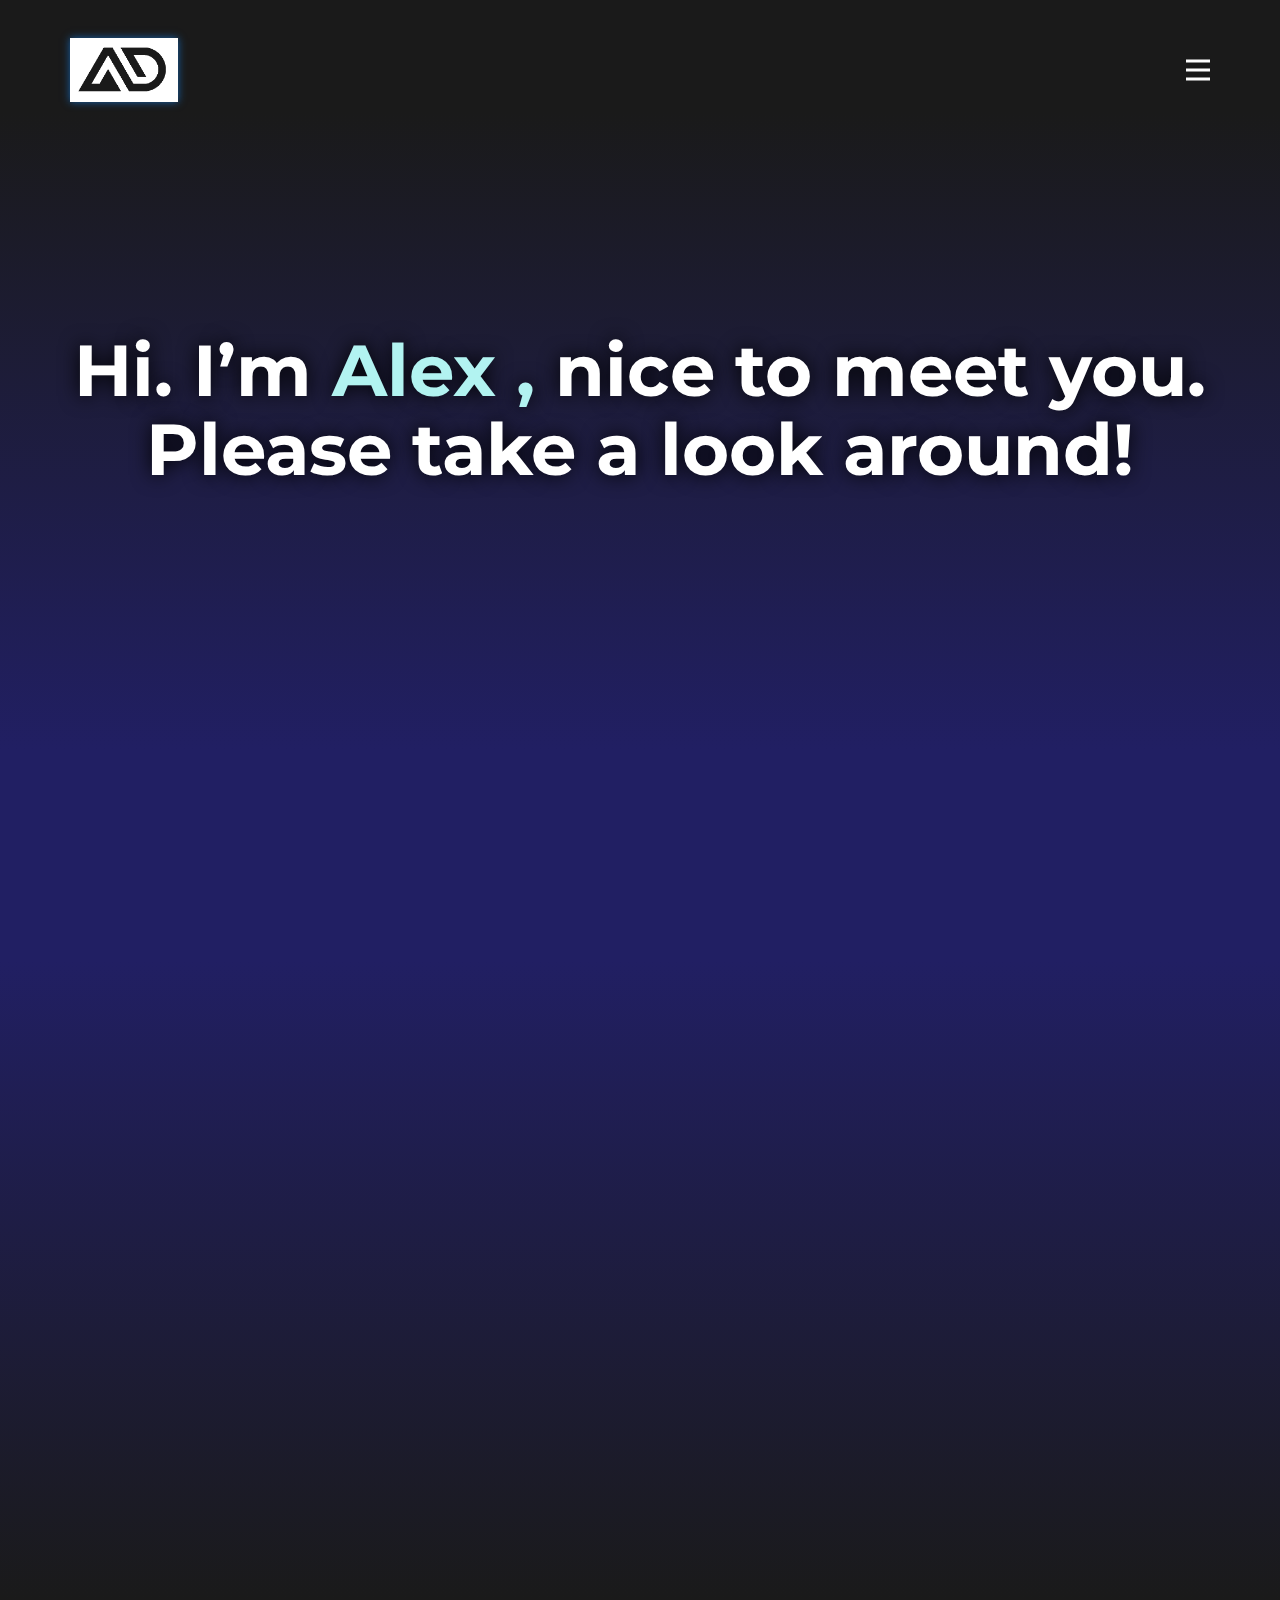
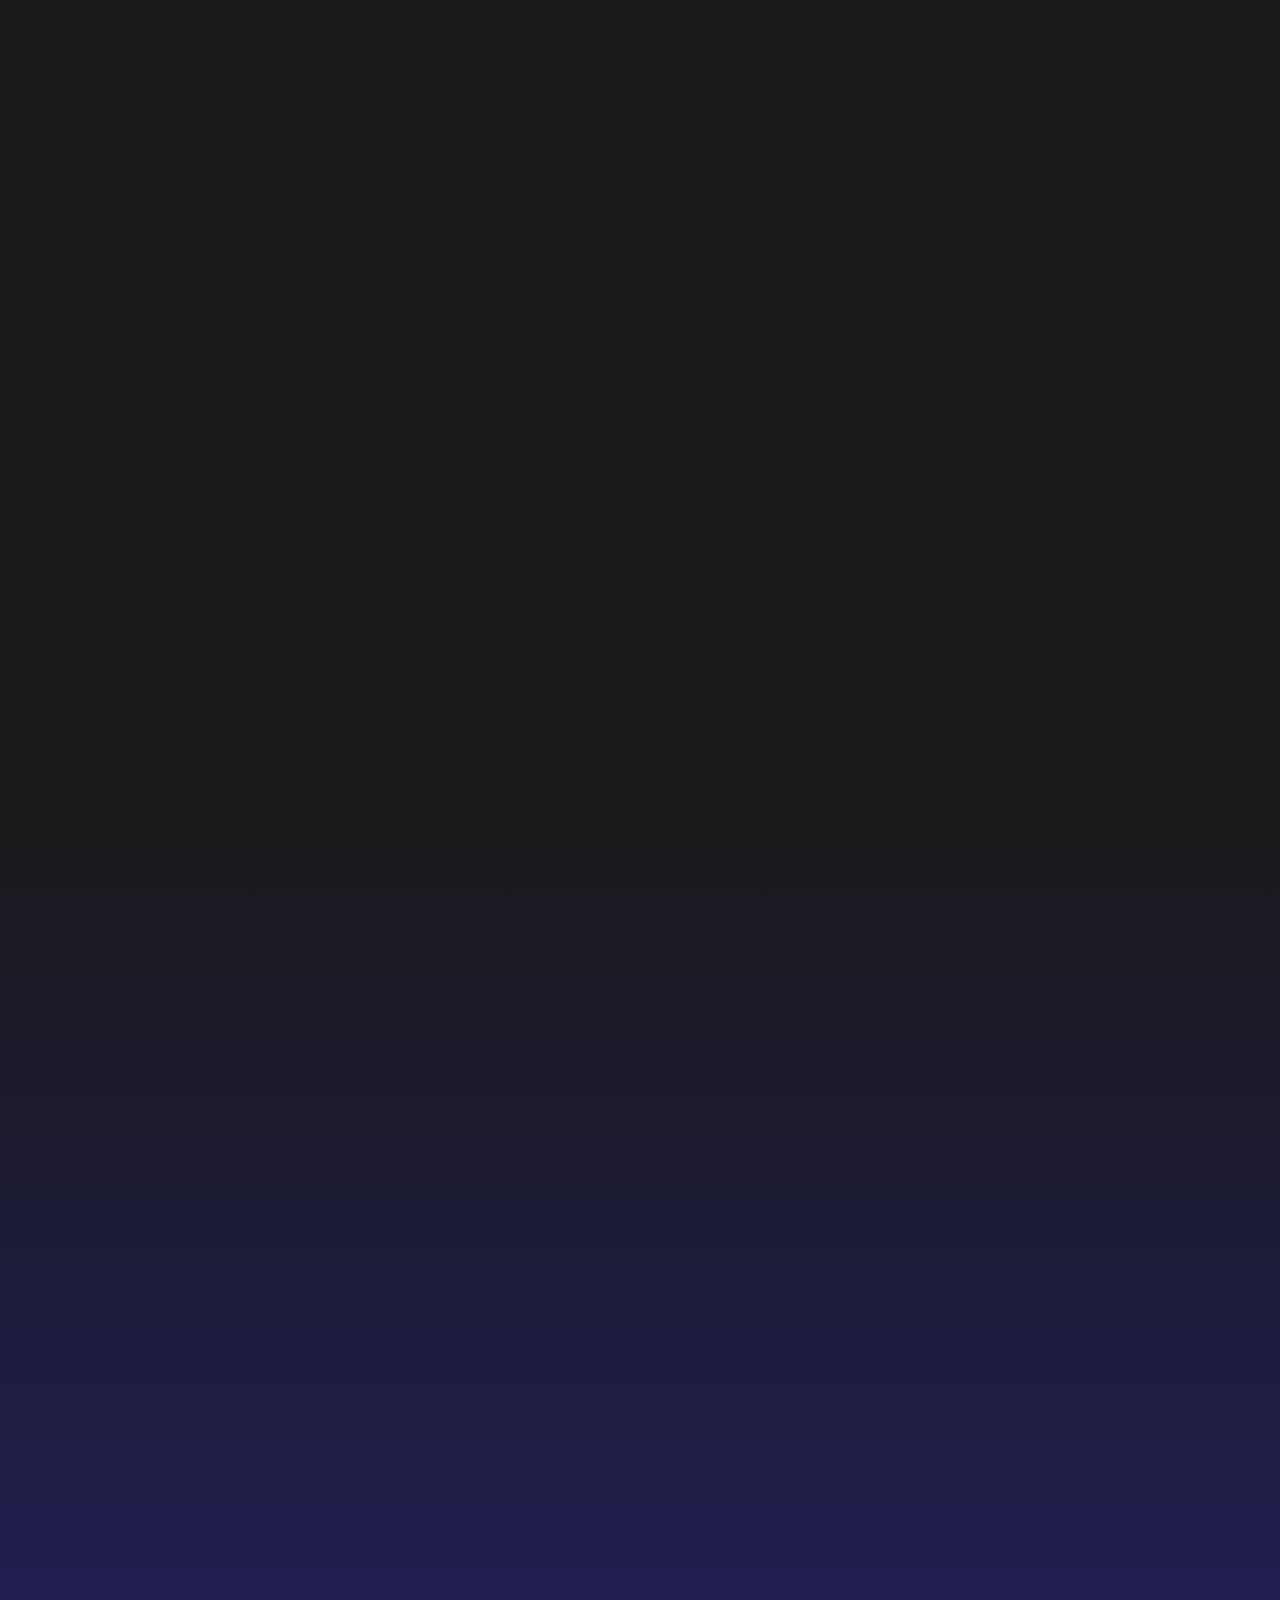
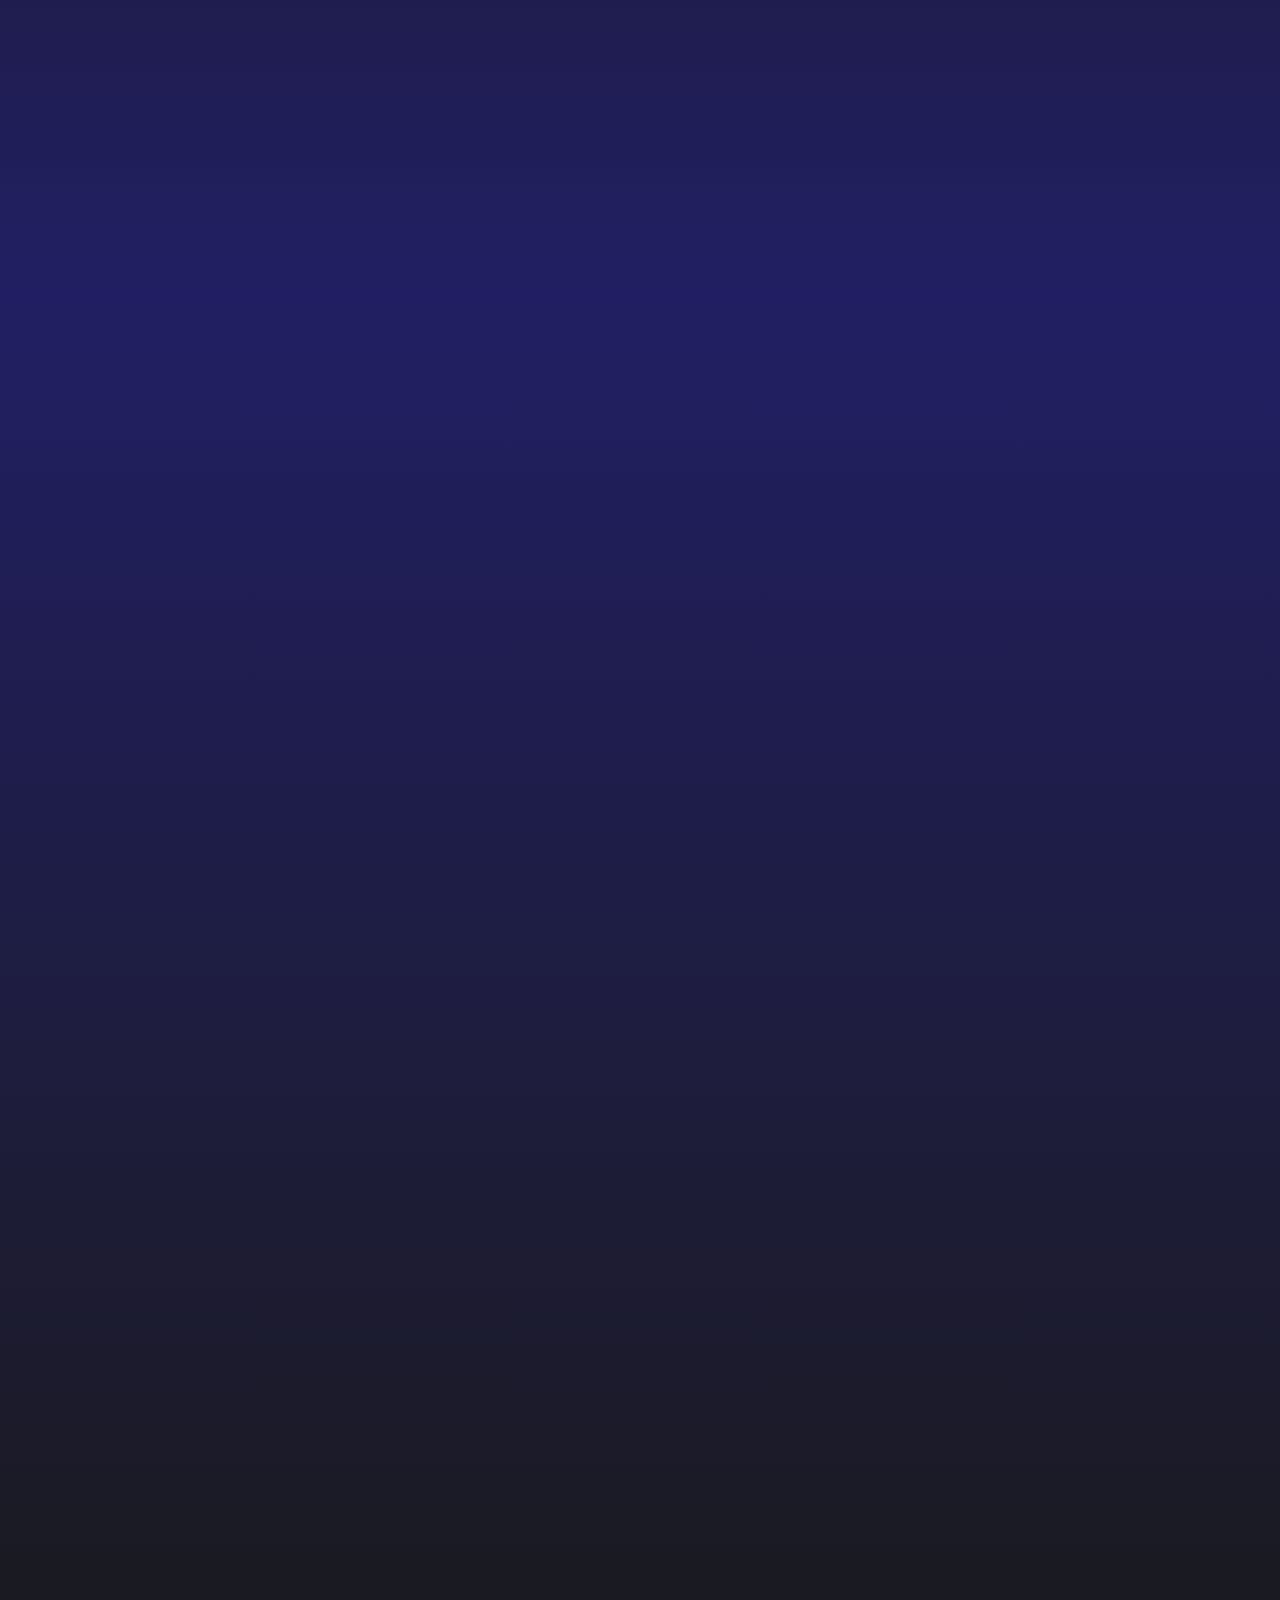
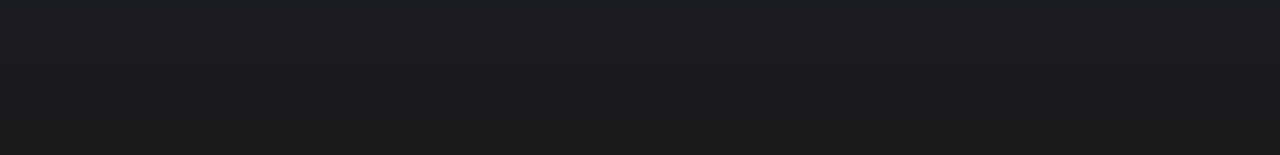
<file: AD-Portfolio.html>
<!DOCTYPE html>
<html style="font-size: 16px;" lang="en"><head>
    <meta name="viewport" content="width=device-width, initial-scale=1.0">
    <meta charset="utf-8">
    <meta name="keywords" content="Software Development">
    <meta name="description" content="">
    <title>AD Portfolio</title>
    <link rel="stylesheet" href="styles.css" media="screen">
<link rel="stylesheet" href="AD-Portfolio.css" media="screen">
    <script class="u-script" type="text/javascript" src="jquery-1.9.1.min.js" defer=""></script>
    <script class="u-script" type="text/javascript" src="script.js" defer=""></script>
    <link id="u-theme-google-font" rel="stylesheet" href="https://fonts.googleapis.com/css?family=Montserrat:100,100i,200,200i,300,300i,400,400i,500,500i,600,600i,700,700i,800,800i,900,900i|Open+Sans:300,300i,400,400i,500,500i,600,600i,700,700i,800,800i">
    <link id="u-page-google-font" rel="stylesheet" href="https://fonts.googleapis.com/css?family=Montserrat:100,100i,200,200i,300,300i,400,400i,500,500i,600,600i,700,700i,800,800i,900,900i|Open+Sans:300,300i,400,400i,500,500i,600,600i,700,700i,800,800i|Poppins:100,100i,200,200i,300,300i,400,400i,500,500i,600,600i,700,700i,800,800i,900,900i">
    
    
    
    
    
    
    
    
    <script type="application/ld+json">{
		"@context": "http://schema.org",
		"@type": "Organization",
		"name": "AD Portfolio",
		"url": "/",
		"logo": "images/image_2024-06-10_055032348.png"
}</script>
    <meta name="theme-color" content="#211f63">
    <meta property="og:title" content="AD Portfolio">
    <meta property="og:description" content="">
    <meta property="og:type" content="website">
    <link rel="canonical" href="/">
  <meta data-intl-tel-input-cdn-path="intlTelInput/"></head>
  <body data-path-to-root="./" data-include-products="false" class="u-body u-xl-mode" data-lang="en"><header class="u-clearfix u-grey-90 u-header u-header" id="sec-9bd1"><div class="u-clearfix u-sheet u-sheet-1">
        <a href="#" class="u-image u-logo u-text-black u-image-1" data-image-width="383" data-image-height="228">
          <img src="images/image_2024-06-10_055032348.png" class="u-logo-image u-logo-image-1" data-image-width="64">
        </a>
        <nav class="u-menu u-menu-hamburger u-offcanvas u-menu-1" data-responsive-from="XL">
          <div class="menu-collapse" style="font-size: 1rem; letter-spacing: 0px; font-weight: 700; text-transform: uppercase;" wfd-invisible="true">
            <a class="u-button-style u-custom-active-border-color u-custom-border u-custom-border-color u-custom-borders u-custom-hover-border-color u-custom-left-right-menu-spacing u-custom-padding-bottom u-custom-text-color u-custom-text-hover-color u-custom-top-bottom-menu-spacing u-nav-link u-text-active-palette-1-base u-text-hover-palette-2-base u-text-white" href="#">
              <svg class="u-svg-link" viewBox="0 0 24 24"><use xlink:href="#menu-hamburger"></use></svg>
              <svg class="u-svg-content" version="1.1" id="menu-hamburger" viewBox="0 0 16 16" x="0px" y="0px" xmlns:xlink="http://www.w3.org/1999/xlink" xmlns="http://www.w3.org/2000/svg"><g><rect y="1" width="16" height="2"></rect><rect y="7" width="16" height="2"></rect><rect y="13" width="16" height="2"></rect>
</g></svg>
            </a>
          </div>
          <div class="u-custom-menu u-nav-container" wfd-invisible="true">
            <ul class="u-nav u-spacing-30 u-unstyled u-nav-1"><li class="u-nav-item"><a class="u-border-2 u-border-active-palette-1-base u-border-hover-palette-1-base u-border-no-left u-border-no-right u-border-no-top u-button-style u-nav-link u-text-active-palette-1-base u-text-grey-90 u-text-hover-grey-90" href="AD-Portfolio.html#carousel_a971" style="padding: 10px 0px;">Expertise</a>
</li><li class="u-nav-item"><a class="u-border-2 u-border-active-palette-1-base u-border-hover-palette-1-base u-border-no-left u-border-no-right u-border-no-top u-button-style u-nav-link u-text-active-palette-1-base u-text-grey-90 u-text-hover-grey-90" href="AD-Portfolio.html#sec-734d" style="padding: 10px 0px;">Experience</a>
</li><li class="u-nav-item"><a class="u-border-2 u-border-active-palette-1-base u-border-hover-palette-1-base u-border-no-left u-border-no-right u-border-no-top u-button-style u-nav-link u-text-active-palette-1-base u-text-grey-90 u-text-hover-grey-90" href="AD-Portfolio.html#sec-5e2d" style="padding: 10px 0px;">Projects</a>
</li></ul>
          </div>
          <div class="u-custom-menu u-nav-container-collapse" wfd-invisible="true">
            <div class="u-black u-container-style u-inner-container-layout u-opacity u-opacity-95 u-sidenav">
              <div class="u-inner-container-layout u-sidenav-overflow">
                <div class="u-menu-close"></div>
                <ul class="u-align-center u-nav u-popupmenu-items u-unstyled u-nav-2"><li class="u-nav-item"><a class="u-button-style u-nav-link" href="AD-Portfolio.html#carousel_a971">Expertise</a>
</li><li class="u-nav-item"><a class="u-button-style u-nav-link" href="AD-Portfolio.html#sec-734d">Experience</a>
</li><li class="u-nav-item"><a class="u-button-style u-nav-link" href="AD-Portfolio.html#sec-5e2d">Projects</a>
</li></ul>
              </div>
            </div>
            <div class="u-black u-menu-overlay u-opacity u-opacity-70" wfd-invisible="true"></div>
          </div>
        </nav>
      </div></header> 
    <section class="u-clearfix u-gradient u-section-1" id="sec-c0fd">
      <div class="u-clearfix u-sheet u-sheet-1">
        <div class="data-layout-selected u-clearfix u-expanded-width u-layout-wrap u-layout-wrap-1">
          <div class="u-layout">
            <div class="u-layout-row">
              <div class="u-container-style u-hover-feature u-layout-cell u-size-60 u-layout-cell-1">
                <div class="u-container-layout u-container-layout-1">
                  <p class="u-text u-text-default u-text-1"></p>
                  <h1 class="u-align-center u-text u-text-white u-text-2"> Hi. I’m <span class="u-text-palette-2-light-2">Alex</span>
                    <span class="u-text-palette-2-light-2">,</span> nice to meet you. Please take a look around!
                  </h1>
                </div>
              </div>
            </div>
          </div>
        </div>
      </div>
      
    </section>
    <section class="u-clearfix u-palette-1-base u-section-2" id="sec-2842">
      <div class="u-expanded-width u-palette-1-base u-shape u-shape-rectangle u-shape-1"></div>
      <div class="u-list u-list-1">
        <div class="u-repeater u-repeater-1">
          <div class="u-container-style u-list-item u-radius-20 u-repeater-item u-shape-round u-video-cover u-white u-list-item-1" data-animation-name="customAnimationIn" data-animation-duration="1500" data-animation-delay="750" data-animation-out="0">
            <div class="u-container-layout u-similar-container u-valign-top u-container-layout-1"><span class="u-icon u-icon-circle u-palette-2-light-2 u-text-palette-1-base u-icon-1" data-animation-name="flipIn" data-animation-duration="1500" data-animation-direction="X" data-animation-delay="500"><svg class="u-svg-link" preserveAspectRatio="xMidYMin slice" viewBox="0 0 512 512" style=""><use xlink:href="#svg-f0bc"></use></svg><svg class="u-svg-content" viewBox="0 0 512 512" x="0px" y="0px" id="svg-f0bc" style="enable-background:new 0 0 512 512;"><g><g><path d="M386.607,304.394L367.213,285l19.393-19.393c5.859-5.858,5.859-15.356,0-21.214c-5.857-5.858-15.355-5.858-21.213,0    L346,263.787l-19.394-19.394c-5.857-5.858-15.355-5.858-21.213,0c-5.858,5.858-5.858,15.355,0,21.213L324.787,285l-19.393,19.393    c-5.858,5.858-5.858,15.355,0,21.213c5.857,5.857,15.355,5.858,21.213,0L346,306.213l19.394,19.394    c5.857,5.857,15.355,5.858,21.213,0C392.465,319.749,392.465,310.252,386.607,304.394z"></path>
</g>
</g><g><g><path d="M206.607,184.394L187.213,165l19.393-19.393c5.858-5.858,5.858-15.355,0-21.213c-5.857-5.858-15.355-5.858-21.213,0    L166,143.787l-19.394-19.394c-5.857-5.858-15.355-5.858-21.213,0c-5.858,5.858-5.858,15.355,0,21.213L144.787,165l-19.393,19.393    c-5.859,5.858-5.859,15.356,0,21.214c5.857,5.857,15.355,5.858,21.213,0L166,186.213l19.394,19.394    c5.857,5.857,15.355,5.858,21.213,0C212.465,199.749,212.465,190.252,206.607,184.394z"></path>
</g>
</g><g><g><path d="M416.606,124.394l-30-30c-0.029-0.029-0.06-0.052-0.089-0.081c-5.916-5.822-15.373-5.668-21.124,0.081l-30,30    c-5.858,5.858-5.858,15.355,0,21.213c5.857,5.858,15.355,5.858,21.213,0l4.394-4.394V180H256c-8.284,0-15,6.716-15,15v75h-32.58    c-6.192-17.459-22.865-30-42.42-30c-24.813,0-45,20.187-45,45s20.187,45,45,45c19.555,0,36.228-12.541,42.42-30H256    c8.284,0,15-6.716,15-15v-75h105c8.284,0,15-6.716,15-15v-53.787l4.394,4.394C398.322,148.535,402.161,150,406,150    s7.678-1.465,10.606-4.393C422.464,139.749,422.464,130.252,416.606,124.394z M166,300c-8.271,0-15-6.729-15-15s6.729-15,15-15    s15,6.729,15,15S174.271,300,166,300z"></path>
</g>
</g><g><g><path d="M467,0H45C20.187,0,0,20.187,0,45c0,19.555,12.541,36.228,30,42.42V345c0,24.813,20.187,45,45,45h166v34.58    c-17.459,6.192-30,22.865-30,42.42c0,24.813,20.187,45,45,45s45-20.187,45-45c0-19.555-12.541-36.228-30-42.42V390h166    c24.813,0,45-20.187,45-45V87.42c17.459-6.192,30-22.865,30-42.42C512,20.187,491.813,0,467,0z M256,482c-8.271,0-15-6.729-15-15    s6.729-15,15-15s15,6.729,15,15S264.271,482,256,482z M452,345c0,8.271-6.729,15-15,15H75c-8.271,0-15-6.729-15-15V90h392V345z     M467,60H45c-8.271,0-15-6.729-15-15s6.729-15,15-15h422c8.271,0,15,6.729,15,15S475.271,60,467,60z"></path>
</g>
</g></svg></span>
              <h4 class="u-align-center u-text u-text-default u-text-palette-3-base u-text-1">Planning</h4>
            </div>
          </div>
          <div class="u-align-center u-container-style u-list-item u-radius-20 u-repeater-item u-shape-round u-video-cover u-white u-list-item-2" data-animation-direction="Up" data-animation-name="customAnimationIn" data-animation-duration="1500" data-animation-delay="750" data-animation-out="0">
            <div class="u-container-layout u-similar-container u-valign-top u-container-layout-2"><span class="u-icon u-icon-circle u-palette-2-light-2 u-text-palette-1-base u-icon-2" data-animation-name="flipIn" data-animation-duration="1500" data-animation-direction="X" data-animation-delay="500"><svg class="u-svg-link" preserveAspectRatio="xMidYMin slice" viewBox="0 0 512 512" style=""><use xlink:href="#svg-177e"></use></svg><svg class="u-svg-content" viewBox="0 0 512 512" x="0px" y="0px" id="svg-177e" style="enable-background:new 0 0 512 512;"><g><g><path d="M497,0h-60c-8.284,0-15,6.716-15,15v15H298.42C292.228,12.542,275.555,0,256,0s-36.228,12.542-42.42,30H90V15    c0-8.284-6.716-15-15-15H15C6.716,0,0,6.716,0,15v60c0,8.284,6.716,15,15,15h60c8.284,0,15-6.716,15-15V59.8h62.377    c-54.116,34.274-87.012,92.175-90.969,153.642C43.738,219.518,31,236.294,31,256c0,24.813,20.187,45,45,45s45-20.187,45-45    c0-19.38-12.315-35.938-29.53-42.26c5.326-70.647,56.198-131.494,124.226-148.758C223.07,79.794,238.361,90,256,90    c17.639,0,32.93-10.206,40.304-25.017c68.029,17.264,118.9,78.111,124.226,148.758C403.315,220.062,391,236.62,391,256    c0,24.813,20.187,45,45,45s45-20.187,45-45c0-19.706-12.738-36.482-30.408-42.558C446.627,151.852,413.633,94.207,359.623,60H422    v15c0,8.284,6.716,15,15,15h60c8.284,0,15-6.716,15-15V15C512,6.716,505.284,0,497,0z M60,60H30V30h30V60z M76,271    c-8.271,0-15-6.729-15-15s6.729-15,15-15s15,6.729,15,15S84.271,271,76,271z M256,60c-8.271,0-15-6.729-15-15s6.729-15,15-15    s15,6.729,15,15S264.271,60,256,60z M436,241c8.271,0,15,6.729,15,15s-6.729,15-15,15s-15-6.729-15-15S427.729,241,436,241z     M482,60h-30V30h30V60z"></path>
</g>
</g><g><g><path d="M388.48,307.679l-120-179.999c-0.004-0.006-0.009-0.012-0.013-0.019c-0.043-0.064-0.09-0.125-0.134-0.188    c-0.206-0.299-0.423-0.587-0.649-0.868c-6.321-7.854-18.357-7.324-24.017,0.868c-0.044,0.063-0.091,0.124-0.134,0.188    c-0.004,0.007-0.009,0.012-0.013,0.019l-120,180c-3.967,5.949-3.182,13.871,1.874,18.927    c29.927,29.927,48.975,69.047,54.164,110.901c-2.329,1.883-4.578,3.899-6.71,6.081C158.759,458.001,151,476.97,151,497    c0,8.284,6.716,15,15,15h180c8.284,0,15-6.716,15-15c0-20.03-7.759-38.999-21.847-53.412c-2.133-2.182-4.381-4.198-6.711-6.081    c5.188-41.856,24.236-80.976,54.163-110.9C391.662,321.551,392.447,313.628,388.48,307.679z M256,301c8.271,0,15,6.729,15,15    s-6.729,15-15,15s-15-6.729-15-15S247.729,301,256,301z M183.558,482c6.241-17.833,23.159-31,42.442-31h60    c19.283,0,36.201,13.167,42.442,31H183.558z M304.245,423.283C298.345,421.777,292.229,421,286,421h-60    c-6.229,0-12.345,0.777-18.245,2.284c-7.02-40.429-25.251-78.221-52.65-108.899L241,185.542v88.039    c-17.459,6.192-30,22.865-30,42.42c0,24.813,20.187,45,45,45s45-20.187,45-45c0-19.555-12.541-36.228-30-42.42v-88.039    l85.896,128.843C329.496,345.06,311.264,382.853,304.245,423.283z"></path>
</g>
</g></svg></span>
              <h4 class="u-text u-text-default u-text-palette-3-base u-text-2">ux Design</h4>
            </div>
          </div>
          <div class="u-align-center u-container-style u-list-item u-radius-20 u-repeater-item u-shape-round u-video-cover u-white u-list-item-3" data-animation-direction="Up" data-animation-name="customAnimationIn" data-animation-duration="1500" data-animation-delay="750" data-animation-out="0">
            <div class="u-container-layout u-similar-container u-valign-top u-container-layout-3"><span class="u-icon u-icon-circle u-palette-2-light-2 u-text-palette-1-base u-icon-3" data-animation-name="flipIn" data-animation-duration="1500" data-animation-direction="X" data-animation-delay="500"><svg class="u-svg-link" preserveAspectRatio="xMidYMin slice" viewBox="0 0 512 512" style=""><use xlink:href="#svg-64e0"></use></svg><svg class="u-svg-content" viewBox="0 0 512 512" x="0px" y="0px" id="svg-64e0" style="enable-background:new 0 0 512 512;"><g><g><path d="M0,15.845v420.259h164.332v30.049h-30.036v30.001h243.407v-30.001h-30.036v-30.049H512V15.845H0z M317.665,466.153    H194.334v-30.049h123.332V466.153z M481.999,406.103H30.001v-60.075h451.997V406.103z M481.999,316.027H30.001V45.847h451.997    V316.027z"></path>
</g>
</g><g><g><polygon points="203.943,126.712 182.729,105.498 107.29,180.937 182.729,256.375 203.943,235.161 149.718,180.937   "></polygon>
</g>
</g><g><g><polygon points="329.271,105.498 308.057,126.712 362.282,180.937 308.057,235.161 329.271,256.375 404.709,180.937   "></polygon>
</g>
</g><g><g><rect x="166.742" y="165.947" transform="matrix(0.1951 -0.9808 0.9808 0.1951 28.5815 396.7237)" width="178.511" height="30.002"></rect>
</g>
</g></svg></span>
              <h4 class="u-text u-text-default u-text-palette-3-base u-text-3">development</h4>
            </div>
          </div>
          <div class="u-align-center u-container-style u-list-item u-radius-20 u-repeater-item u-shape-round u-video-cover u-white u-list-item-4" data-animation-direction="Up" data-animation-name="customAnimationIn" data-animation-duration="1500" data-animation-delay="750" data-animation-out="0">
            <div class="u-container-layout u-similar-container u-valign-top u-container-layout-4"><span class="u-icon u-icon-circle u-palette-2-light-2 u-text-palette-1-base u-icon-4" data-animation-name="flipIn" data-animation-duration="1500" data-animation-direction="X" data-animation-delay="500"><svg class="u-svg-link" preserveAspectRatio="xMidYMin slice" viewBox="0 0 24 24" style=""><use xlink:href="#svg-c87d"></use></svg><svg class="u-svg-content" viewBox="0 0 24 24" id="svg-c87d"><path d="m22.25 20h-20.5c-.965 0-1.75-.785-1.75-1.75v-12.5c0-.965.785-1.75 1.75-1.75h1.68c.414 0 .75.336.75.75s-.336.75-.75.75h-1.68c-.136 0-.25.114-.25.25v12.5c0 .136.114.25.25.25h20.5c.136 0 .25-.114.25-.25v-12.5c0-.136-.114-.25-.25-.25h-1.68c-.414 0-.75-.336-.75-.75s.336-.75.75-.75h1.68c.965 0 1.75.785 1.75 1.75v12.5c0 .965-.785 1.75-1.75 1.75z"></path><path d="m16.25 24h-8.5c-.414 0-.75-.336-.75-.75s.336-.75.75-.75h8.5c.414 0 .75.336.75.75s-.336.75-.75.75z"></path><path d="m12 24c-.414 0-.75-.336-.75-.75v-4c0-.414.336-.75.75-.75s.75.336.75.75v4c0 .414-.336.75-.75.75z"></path><path d="m14 4.5h-4c-.414 0-.75-.336-.75-.75 0-1.517 1.233-2.75 2.75-2.75s2.75 1.233 2.75 2.75c0 .414-.336.75-.75.75zm-3-1.5h2c-.229-.304-.591-.5-1-.5s-.771.196-1 .5z"></path><path d="m13.601 3.3c-.069 0-.139-.01-.208-.029-.398-.115-.628-.53-.513-.929.397-1.379 1.68-2.342 3.12-2.342.414 0 .75.336.75.75s-.336.75-.75.75c-.775 0-1.466.518-1.679 1.258-.095.328-.395.542-.72.542z"></path><path d="m10.399 3.3c-.326 0-.625-.214-.72-.542-.213-.74-.904-1.258-1.679-1.258-.414 0-.75-.336-.75-.75s.336-.75.75-.75c1.44 0 2.723.963 3.121 2.342.115.398-.115.813-.513.929-.07.019-.14.029-.209.029z"></path><path d="m14.75 7c-.336 0-.642-.228-.727-.568-.101-.401.144-.809.545-.909l1.666-.416.846-1.691c.186-.371.636-.521 1.006-.336.371.186.521.636.335 1.006l-1 2c-.098.196-.276.34-.489.393l-2 .5c-.061.014-.122.021-.182.021z"></path><path d="m17.75 12c-.275 0-.54-.151-.671-.415l-.886-1.771-1.771-.858c-.373-.181-.528-.629-.348-1.002s.629-.527 1.002-.348l2 .97c.149.072.27.191.344.34l1 2c.185.37.035.82-.335 1.006-.107.053-.222.078-.335.078z"></path><path d="m9.25 7c-.06 0-.121-.007-.182-.022l-2-.5c-.213-.053-.391-.197-.489-.393l-1-2c-.185-.37-.035-.82.335-1.006.372-.185.821-.035 1.006.336l.846 1.691 1.666.416c.402.101.646.508.545.909-.084.341-.391.569-.727.569z"></path><path d="m6.25 12c-.113 0-.227-.025-.335-.079-.371-.186-.521-.636-.335-1.006l1-2c.074-.148.195-.268.344-.34l2-.97c.372-.178.821-.025 1.001.348.181.373.025.821-.348 1.002l-1.77.858-.886 1.771c-.131.265-.397.416-.671.416z"></path><path d="m12 13c-1.93 0-3.5-1.57-3.5-3.5v-5.75c0-.414.336-.75.75-.75h5.5c.414 0 .75.336.75.75v5.75c0 1.93-1.57 3.5-3.5 3.5zm-2-8.5v5c0 1.103.897 2 2 2s2-.897 2-2v-5z"></path><path d="m12 13c-.414 0-.75-.336-.75-.75v-8.5c0-.414.336-.75.75-.75s.75.336.75.75v8.5c0 .414-.336.75-.75.75z"></path></svg></span>
              <h4 class="u-text u-text-default u-text-palette-3-base u-text-4">testing</h4>
            </div>
          </div>
        </div>
      </div>
    </section>
    <section class="u-clearfix u-gradient u-section-3" id="carousel_a971">
      <div class="u-clearfix u-sheet u-sheet-1">
        <div class="data-layout-selected u-clearfix u-expanded-width u-layout-wrap u-layout-wrap-1">
          <div class="u-gutter-0 u-layout" style="">
            <div class="u-layout-row" style="">
              <div class="u-align-left-md u-align-left-sm u-align-left-xs u-container-style u-layout-cell u-size-30 u-layout-cell-1" data-animation-name="customAnimationIn" data-animation-duration="1500" data-animation-delay="500">
                <div class="u-container-layout u-valign-top u-container-layout-1">
                  <h4 class="u-align-left-lg u-align-left-xl u-text u-text-palette-1-light-2 u-text-1">my skills</h4>
                  <h2 class="u-text u-text-palette-2-light-2 u-text-2">
                    <span class="u-text-palette-3-base">//</span> Expertise
                  </h2>
                  <p class="u-align-left-lg u-align-left-xl u-text u-text-palette-1-light-2 u-text-3">My education in electrical engineering and computer science, combined with hands-on projects and internships, has equipped me with a diverse skill set.<br>
                    <br>
                  </p>
                  <a href="files/CV_EN_Alexandru_Duta.pdf" class="u-active-palette-1-base u-border-2 u-border-active-palette-3-base u-border-hover-palette-3-base u-border-palette-3-base u-btn u-btn-round u-button-style u-file-link u-hover-palette-1-base u-palette-3-base u-radius-8 u-text-active-white u-text-body-alt-color u-text-hover-white u-btn-1">resume&nbsp;&nbsp;<span class="u-icon u-text-white u-icon-1"><svg class="u-svg-content" viewBox="-16 0 384 384" style="width: 1em; height: 1em;"><path d="m256 0h-256v384h32v-352h192v96h96v256h32v-302.625l-81.375-81.375zm64 96h-64v-64h1.375l62.625 62.625zm0 0"></path><path d="m68.808594 254.832031 196.457031-46.222656-127.121094-115.554687zm129.933594-63.441406-75.542969 17.777344 26.664062-62.214844zm0 0"></path><path d="m64 288h224v32h-224zm0 0"></path><path d="m64 352h176v32h-176zm0 0"></path></svg></span>
                  </a>
                </div>
              </div>
              <div class="u-container-style u-layout-cell u-size-30 u-layout-cell-2" data-animation-name="customAnimationIn" data-animation-duration="1500" data-animation-delay="500">
                <div class="u-container-layout u-valign-top u-container-layout-2">
                  <ul class="u-align-left u-custom-list u-text u-text-palette-1-light-2 u-text-4">
                    <li>
                      <div class="u-list-icon">
                        <div xmlns="http://www.w3.org/2000/svg" xmlns:xlink="http://www.w3.org/1999/xlink" version="1.1" xml:space="preserve" class="u-svg-content">—</div>
                      </div>Computer-Aided Design
                    </li>
                    <li>
                      <div class="u-list-icon">
                        <div xmlns="http://www.w3.org/2000/svg" xmlns:xlink="http://www.w3.org/1999/xlink" version="1.1" xml:space="preserve" class="u-svg-content">—</div>
                      </div>Database Management
                    </li>
                    <li>
                      <div class="u-list-icon">
                        <div xmlns="http://www.w3.org/2000/svg" xmlns:xlink="http://www.w3.org/1999/xlink" version="1.1" xml:space="preserve" class="u-svg-content">—</div>
                      </div> Framework Integration
                    </li>
                    <li>
                      <div class="u-list-icon">
                        <div xmlns="http://www.w3.org/2000/svg" xmlns:xlink="http://www.w3.org/1999/xlink" version="1.1" xml:space="preserve" class="u-svg-content">—</div>
                      </div>IT Literacy and Proficiency
                    </li>
                    <li>
                      <div class="u-list-icon">
                        <div xmlns="http://www.w3.org/2000/svg" xmlns:xlink="http://www.w3.org/1999/xlink" version="1.1" xml:space="preserve" class="u-svg-content">—</div>
                      </div>Object-Oriented Programming
                    </li>
                    <li>
                      <div class="u-list-icon">
                        <div xmlns="http://www.w3.org/2000/svg" xmlns:xlink="http://www.w3.org/1999/xlink" version="1.1" xml:space="preserve" class="u-svg-content">—</div>
                      </div>
                    </li>
                    <li>
                      <div class="u-list-icon">
                        <div xmlns="http://www.w3.org/2000/svg" xmlns:xlink="http://www.w3.org/1999/xlink" version="1.1" xml:space="preserve" class="u-svg-content">—</div>
                      </div>Software Development
                    </li>
                    <li>
                      <div class="u-list-icon">
                        <div xmlns="http://www.w3.org/2000/svg" xmlns:xlink="http://www.w3.org/1999/xlink" version="1.1" xml:space="preserve" class="u-svg-content">—</div>
                      </div>
                    </li>
                    <li>
                      <div class="u-list-icon">
                        <div xmlns="http://www.w3.org/2000/svg" xmlns:xlink="http://www.w3.org/1999/xlink" version="1.1" xml:space="preserve" class="u-svg-content">—</div>
                      </div>Software Testing and Debugging<br>
                    </li>
                    <li>
                      <div class="u-list-icon">
                        <div xmlns="http://www.w3.org/2000/svg" xmlns:xlink="http://www.w3.org/1999/xlink" version="1.1" xml:space="preserve" class="u-svg-content">—</div>
                      </div>Software Documentation<br>
                    </li>
                    <li>
                      <div class="u-list-icon">
                        <div xmlns="http://www.w3.org/2000/svg" xmlns:xlink="http://www.w3.org/1999/xlink" version="1.1" xml:space="preserve" class="u-svg-content">—</div>
                      </div>Version Control (Git)<br>
                    </li>
                    <li>
                      <div class="u-list-icon">
                        <div xmlns="http://www.w3.org/2000/svg" xmlns:xlink="http://www.w3.org/1999/xlink" version="1.1" xml:space="preserve" class="u-svg-content">—</div>
                      </div>Website Design &amp; Development<br>
                    </li>
                  </ul>
                </div>
              </div>
            </div>
          </div>
        </div>
      </div>
    </section>
    <section class="u-align-center-lg u-align-center-md u-align-center-xl u-align-left-sm u-align-left-xs u-clearfix u-grey-90 u-section-4" id="sec-734d">
      <div class="u-clearfix u-sheet u-sheet-1">
        <h2 class="u-text u-text-default u-text-palette-2-light-2 u-text-1" data-animation-name="customAnimationIn" data-animation-duration="1500">
          <span class="u-text-palette-3-base">//&nbsp;</span>Experience
        </h2>
        <p class="u-custom-font u-text u-text-palette-2-light-2 u-text-2" data-animation-name="customAnimationIn" data-animation-duration="1500" data-animation-delay="250"> Gain insight into my practical skills and real-world application of knowledge through internships, projects, and freelance work. </p>
        <div class="u-list u-list-1">
          <div class="u-repeater u-repeater-1">
            <div class="u-align-left u-container-style u-list-item u-repeater-item u-list-item-1" data-animation-name="customAnimationIn" data-animation-duration="1500" data-animation-delay="500">
              <div class="u-container-layout u-similar-container u-valign-top-lg u-valign-top-xl u-container-layout-1">
                <div class="u-border-2 u-border-palette-3-base u-expanded-width u-line u-line-horizontal u-line-1"></div>
                <p class="u-custom-font u-text u-text-palette-2-light-2 u-text-3">July 2024</p>
                <div class="u-container-style u-group u-shape-rectangle u-group-1" data-animation-name="fadeIn" data-animation-duration="1000" data-animation-delay="0">
                  <div class="u-container-layout u-valign-top u-container-layout-2">
                    <h5 class="u-custom-font u-text u-text-palette-2-light-2 u-text-4">IBM Internship</h5>
                    <p class="u-custom-font u-text u-text-palette-2-light-2 u-text-5">Java OOP &amp; Spring<br>Learnt to design and develop robust, scalable applications while gaining valuable insights into industry best practices and software engineering principles.<br>
                    </p>
                    <a href="#" class="u-active-none u-btn u-button-style u-hover-none u-none u-text-palette-2-light-2 u-btn-1">Brasov / Romania </a>
                  </div>
                </div>
              </div>
            </div>
          </div>
        </div>
        <a href="mailto:alexduta36@gmail.com" class="u-active-palette-1-base u-btn u-btn-round u-button-style u-hover-palette-1-base u-palette-3-base u-radius-8 u-text-active-white u-text-body-alt-color u-text-hover-white u-btn-2" data-animation-name="customAnimationIn" data-animation-duration="1500" data-animation-delay="1750">contact me </a>
      </div>
    </section>
    <section class="u-align-center u-clearfix u-gradient u-section-5" id="sec-5e2d">
      <h2 class="u-text u-text-default u-text-palette-1-base u-text-1" data-animation-name="customAnimationIn" data-animation-duration="1500">
        <span class="u-text-palette-3-base">//&nbsp;</span>
        <span class="u-text-palette-2-light-2">Projects</span>
      </h2>
      <div class="u-expanded-width u-palette-1-light-5 u-shape u-shape-rectangle u-shape-1" data-animation-name="customAnimationIn" data-animation-duration="1500" data-animation-delay="1000"></div>
      <div class="data-layout-selected u-clearfix u-gutter-26 u-layout-wrap u-layout-wrap-1">
        <div class="u-gutter-0 u-layout">
          <div class="u-layout-row">
            <div class="u-size-20 u-size-30-md">
              <div class="u-layout-col">
                <div class="u-align-center u-container-style u-layout-cell u-size-30 u-white u-layout-cell-1" data-animation-name="customAnimationIn" data-animation-duration="1500" data-animation-delay="250">
                  <div class="u-container-layout u-valign-top u-container-layout-1">
                    <img class="u-bottom-left-radius-20 u-bottom-right-radius-20 u-expanded-width u-image u-image-round u-image-1" src="images/yyyy.jpg" data-image-width="1200" data-image-height="801">
                    <h4 class="u-text u-text-default u-text-2">DoWNSTAIRS</h4>
                    <p class="u-text u-text-3">Downstairs Barbershop App and Website. Developed using FlutterFlow and Firebase </p>
                    <a href="https://github.com/AlexD36/barbershop-app/tree/main" class="u-border-active-palette-3-base u-border-hover-palette-3-base u-btn u-button-style u-none u-text-active-palette-1-base u-text-hover-palette-1-base u-text-palette-3-base u-btn-1" data-animation-name="" data-animation-duration="0" data-animation-delay="0" data-animation-direction="" target="_blank">Learn more&nbsp;&nbsp;<span class="u-icon u-text-black u-icon-1"><svg class="u-svg-content" viewBox="0 0 512 512" x="0px" y="0px" style="width: 1em; height: 1em;"><g><g><path d="M506.134,241.843c-0.006-0.006-0.011-0.013-0.018-0.019l-104.504-104c-7.829-7.791-20.492-7.762-28.285,0.068    c-7.792,7.829-7.762,20.492,0.067,28.284L443.558,236H20c-11.046,0-20,8.954-20,20c0,11.046,8.954,20,20,20h423.557    l-70.162,69.824c-7.829,7.792-7.859,20.455-0.067,28.284c7.793,7.831,20.457,7.858,28.285,0.068l104.504-104    c0.006-0.006,0.011-0.013,0.018-0.019C513.968,262.339,513.943,249.635,506.134,241.843z"></path>
</g>
</g></svg></span>
                    </a>
                  </div>
                </div>
                <div class="u-container-style u-hidden-md u-hidden-sm u-hidden-xs u-layout-cell u-size-30 u-layout-cell-2">
                  <div class="u-container-layout u-container-layout-2"></div>
                </div>
              </div>
            </div>
            <div class="u-size-20 u-size-30-md">
              <div class="u-layout-col">
                <div class="u-container-style u-hidden-md u-hidden-sm u-hidden-xs u-layout-cell u-size-20 u-layout-cell-3">
                  <div class="u-container-layout u-container-layout-3"></div>
                </div>
                <div class="u-align-center u-container-style u-layout-cell u-size-20 u-white u-layout-cell-4" data-animation-name="customAnimationIn" data-animation-duration="1500" data-animation-delay="500">
                  <div class="u-container-layout u-valign-top u-container-layout-4">
                    <img class="u-bottom-left-radius-20 u-bottom-right-radius-20 u-expanded-width u-image u-image-round u-image-2" src="images/cxcc.jpg" data-image-width="462" data-image-height="417">
                    <h4 class="u-text u-text-default u-text-4">Unicatalog</h4>
                    <p class="u-text u-text-5">A student management system developed using C# and MySQL </p>
                    <a href="https://github.com/AlexD36/university-catalogue" class="u-border-active-palette-3-base u-border-hover-palette-3-base u-border-none u-btn u-button-style u-none u-text-active-palette-1-base u-text-hover-palette-1-base u-text-palette-3-base u-btn-2" target="_blank">Learn more&nbsp;&nbsp;<span class="u-icon u-text-black u-icon-2"><svg class="u-svg-content" viewBox="0 0 512 512" x="0px" y="0px" style="width: 1em; height: 1em;"><g><g><path d="M506.134,241.843c-0.006-0.006-0.011-0.013-0.018-0.019l-104.504-104c-7.829-7.791-20.492-7.762-28.285,0.068    c-7.792,7.829-7.762,20.492,0.067,28.284L443.558,236H20c-11.046,0-20,8.954-20,20c0,11.046,8.954,20,20,20h423.557    l-70.162,69.824c-7.829,7.792-7.859,20.455-0.067,28.284c7.793,7.831,20.457,7.858,28.285,0.068l104.504-104    c0.006-0.006,0.011-0.013,0.018-0.019C513.968,262.339,513.943,249.635,506.134,241.843z"></path>
</g>
</g></svg></span>
                    </a>
                  </div>
                </div>
                <div class="u-container-style u-hidden-md u-hidden-sm u-hidden-xs u-layout-cell u-size-20 u-layout-cell-5">
                  <div class="u-container-layout u-container-layout-5"></div>
                </div>
              </div>
            </div>
            <div class="u-size-20 u-size-60-md">
              <div class="u-layout-col">
                <div class="u-container-style u-hidden-md u-hidden-sm u-hidden-xs u-layout-cell u-size-30 u-layout-cell-6">
                  <div class="u-container-layout u-container-layout-6"></div>
                </div>
                <div class="u-align-center u-container-style u-layout-cell u-size-30 u-white u-layout-cell-7" data-animation-name="customAnimationIn" data-animation-duration="1500" data-animation-delay="1000">
                  <div class="u-container-layout u-valign-top u-container-layout-7">
                    <img class="u-bottom-left-radius-20 u-bottom-right-radius-20 u-expanded-width u-image u-image-round u-image-3" src="images/41b33903-3e8e-4cdd-bded-87e6350ce68a.jpg" data-image-width="1336" data-image-height="1080">
                    <h4 class="u-text u-text-default u-text-6">Sphere stay</h4>
                    <p class="u-text u-text-7">Under development.<br>A hotel reservation web application developed using Java, Spring, Angular and MySQL.
                    </p>
                    <a href="https://github.com/AlexD36/hotel-reservation-web-app" class="u-border-active-palette-3-base u-border-hover-palette-3-base u-btn u-button-style u-none u-text-active-palette-1-base u-text-hover-palette-1-base u-text-palette-3-base u-btn-3" data-animation-name="" data-animation-duration="0" data-animation-delay="0" data-animation-direction="" target="_blank">Learn more&nbsp;<span class="u-icon u-text-black u-icon-3"><svg class="u-svg-content" viewBox="0 0 512 512" x="0px" y="0px" style="width: 1em; height: 1em;"><g><g><path d="M506.134,241.843c-0.006-0.006-0.011-0.013-0.018-0.019l-104.504-104c-7.829-7.791-20.492-7.762-28.285,0.068    c-7.792,7.829-7.762,20.492,0.067,28.284L443.558,236H20c-11.046,0-20,8.954-20,20c0,11.046,8.954,20,20,20h423.557    l-70.162,69.824c-7.829,7.792-7.859,20.455-0.067,28.284c7.793,7.831,20.457,7.858,28.285,0.068l104.504-104    c0.006-0.006,0.011-0.013,0.018-0.019C513.968,262.339,513.943,249.635,506.134,241.843z"></path>
</g>
</g></svg></span>
                    </a>
                  </div>
                </div>
              </div>
            </div>
          </div>
        </div>
      </div>
    </section>
    <section class="u-clearfix u-gradient u-section-6" id="sec-3220">
      <div class="u-clearfix u-sheet u-sheet-1">
        <div class="data-layout-selected u-clearfix u-expanded-width u-layout-wrap u-layout-wrap-1">
          <div class="u-layout">
            <div class="u-layout-row">
              <div class="u-container-align-center-md u-container-align-left-xl u-container-style u-layout-cell u-size-36-lg u-size-36-xl u-size-60-md u-size-60-sm u-size-60-xs u-layout-cell-1">
                <div class="u-container-layout u-valign-top-xl u-container-layout-1">
                  <div class="u-list u-list-1">
                    <div class="u-repeater u-repeater-1">
                      <div class="u-align-center u-border-12 u-border-no-bottom u-border-no-left u-border-no-right u-border-palette-3-base u-bottom-left-radius-20 u-bottom-right-radius-20 u-container-style u-grey-5 u-list-item u-repeater-item u-shape-round u-list-item-1" data-animation-direction="Up" data-animation-name="customAnimationIn" data-animation-duration="1500">
                        <div class="u-container-layout u-similar-container u-container-layout-2">
                          <h3 class="u-align-center u-custom-font u-font-montserrat u-text u-text-palette-3-base u-text-1" data-animation-name="counter" data-animation-event="scroll" data-animation-duration="3000">236</h3>
                          <h4 class="u-align-center u-text u-text-2">Cups of coffee</h4>
                        </div>
                      </div>
                      <div class="u-align-center u-border-12 u-border-no-bottom u-border-no-left u-border-no-right u-border-palette-3-base u-bottom-left-radius-20 u-bottom-right-radius-20 u-container-align-center u-container-style u-grey-5 u-list-item u-repeater-item u-shape-round u-list-item-2" data-animation-direction="Up" data-animation-name="customAnimationIn" data-animation-duration="1500">
                        <div class="u-container-layout u-similar-container u-container-layout-3">
                          <h3 class="u-align-center u-custom-font u-font-montserrat u-text u-text-palette-3-base u-text-3" data-animation-name="counter" data-animation-event="scroll" data-animation-duration="3000">4</h3>
                          <h4 class="u-align-center u-text u-text-4">projects</h4>
                        </div>
                      </div>
                      <div class="u-align-center u-border-12 u-border-no-bottom u-border-no-left u-border-no-right u-border-palette-3-base u-bottom-left-radius-20 u-bottom-right-radius-20 u-container-style u-grey-5 u-list-item u-repeater-item u-shape-round u-list-item-3" data-animation-direction="Up" data-animation-name="customAnimationIn" data-animation-duration="1500" data-animation-delay="500">
                        <div class="u-container-layout u-similar-container u-container-layout-4">
                          <h3 class="u-align-center u-custom-font u-font-montserrat u-text u-text-palette-3-base u-text-5" data-animation-name="counter" data-animation-event="scroll" data-animation-duration="3000">8</h3>
                          <h4 class="u-align-center u-text u-text-6">fUTURE IDEAS </h4>
                        </div>
                      </div>
                      <div class="u-align-center u-border-12 u-border-no-bottom u-border-no-left u-border-no-right u-border-palette-3-base u-bottom-left-radius-20 u-bottom-right-radius-20 u-container-align-center u-container-style u-grey-5 u-list-item u-repeater-item u-shape-round u-list-item-4" data-animation-name="customAnimationIn" data-animation-duration="1500" data-animation-delay="500">
                        <div class="u-container-layout u-similar-container u-container-layout-5">
                          <h3 class="u-align-center u-custom-font u-font-montserrat u-text u-text-palette-3-base u-text-7" data-animation-name="counter" data-animation-event="scroll" data-animation-duration="3000">7</h3>
                          <h4 class="u-align-center u-text u-text-8">smaller projects</h4>
                        </div>
                      </div>
                    </div>
                  </div>
                  <h2 class="u-align-center-md u-align-center-sm u-align-center-xs u-align-left-lg u-align-left-xl u-custom-font u-font-open-sans u-text u-text-palette-2-light-2 u-text-9" data-animation-name="customAnimationIn" data-animation-duration="1500" data-animation-delay="750">Aspiring Software Developer </h2>
                  <p class="u-align-center-md u-align-center-sm u-align-center-xs u-align-left-lg u-align-left-xl u-custom-font u-text u-text-palette-2-light-2 u-text-10" data-animation-name="customAnimationIn" data-animation-duration="1500" data-animation-delay="500"> I am passionate about harnessing the power of technology to solve real-world problems and enhance the lives of those around me. As a student at the faculty of electrical engineering and computer science, I specialize in developing innovative software solutions that cater to a wide range of clients </p>
                  <a href="https://github.com/AlexD36" class="u-active-palette-1-base u-align-center-md u-align-center-sm u-align-center-xs u-align-left-lg u-align-left-xl u-btn u-btn-round u-button-style u-hover-palette-1-base u-palette-3-base u-radius-8 u-text-active-white u-text-body-alt-color u-text-hover-white u-btn-1" data-animation-name="customAnimationIn" data-animation-duration="1500" data-animation-delay="750" target="_blank">Visit my projects </a>
                </div>
              </div>
              <div class="u-container-align-left u-container-style u-layout-cell u-palette-3-base u-radius-30 u-shape-round u-size-24-lg u-size-24-xl u-size-60-md u-size-60-sm u-size-60-xs u-layout-cell-2" data-animation-name="customAnimationIn" data-animation-duration="1500" data-animation-delay="500">
                <div class="u-container-layout u-valign-top u-container-layout-6">
                  <h6 class="u-align-left u-custom-font u-font-open-sans u-text u-text-default u-text-11">name</h6>
                  <p class="u-align-left u-custom-font u-text u-text-12">Duta Alexandru</p>
                  <h6 class="u-align-left u-custom-font u-font-open-sans u-text u-text-default u-text-13">Birthday</h6>
                  <p class="u-align-left u-custom-font u-text u-text-14">16. 08. 2003</p>
                  <h6 class="u-align-left u-custom-font u-font-open-sans u-text u-text-default u-text-15">Role</h6>
                  <p class="u-align-left u-custom-font u-text u-text-16">Software Developer</p>
                  <h6 class="u-align-left u-custom-font u-font-open-sans u-text u-text-default u-text-17">Email</h6>
                  <a href="#" class="u-align-left u-border-1 u-border-active-palette-2-base u-border-hover-palette-2-base u-border-no-left u-border-no-right u-border-no-top u-btn u-button-style u-none u-text-active-palette-2-base u-text-body-alt-color u-text-hover-palette-2-base u-btn-2">alexduta36@gmail.com </a>
                  <h6 class="u-align-left u-custom-font u-font-open-sans u-text u-text-default u-text-18">Phone</h6>
                  <a href="tel:+987987654321" class="u-align-left u-border-1 u-border-active-palette-2-base u-border-hover-palette-2-base u-border-no-left u-border-no-right u-border-no-top u-btn u-button-style u-none u-text-active-palette-2-base u-text-body-alt-color u-text-hover-palette-2-base u-btn-3">(+40) 731 849 063 </a>
                  <h6 class="u-align-left u-custom-font u-font-open-sans u-text u-text-default u-text-19">Website</h6>
                  <a href="#" class="u-align-left u-border-1 u-border-active-palette-2-base u-border-hover-palette-2-base u-border-no-left u-border-no-right u-border-no-top u-btn u-button-style u-none u-text-active-palette-2-base u-text-body-alt-color u-text-hover-palette-2-base u-btn-4">www.aduta.dev </a>
                  <h6 class="u-align-left u-custom-font u-font-open-sans u-text u-text-default u-text-20">location</h6>
                  <p class="u-align-left u-custom-font u-text u-text-21">Brasov, Romania </p>
                  <h6 class="u-align-left u-custom-font u-font-open-sans u-text u-text-default u-text-22">Interests</h6>
                  <p class="u-align-left u-custom-font u-text u-text-23">Games, Movies, Music</p>
                  <h6 class="u-align-left u-custom-font u-font-open-sans u-text u-text-default u-text-24">Social</h6>
                  <div class="u-social-icons u-spacing-10 u-social-icons-1">
                    <a class="u-social-url" title="facebook" target="_blank" href="https://facebook.com/AlexandruD37"><span class="u-file-icon u-icon u-social-facebook u-social-icon u-text-white u-icon-1"><img src="images/174848-06098e8c.png" alt=""></span>
                    </a>
                    <a class="u-social-url" title="linkedin" target="_blank" href="www.linkedin.com/in/alexd36"><span class="u-file-icon u-icon u-social-icon u-social-twitter u-text-white u-icon-2"><img src="images/3536569-eb4dea5f.png" alt=""></span>
                    </a>
                    <a class="u-social-url" title="instagram" target="_blank" href="https://instagram.com/alex.duta.37"><span class="u-icon u-social-icon u-social-instagram u-text-white u-icon-3"><svg class="u-svg-link" preserveAspectRatio="xMidYMin slice" viewBox="0 0 112 112" style=""><use xlink:href="#svg-fdfc"></use></svg><svg class="u-svg-content" viewBox="0 0 112 112" x="0" y="0" id="svg-fdfc"><path fill="currentColor" d="M55.9,32.9c-12.8,0-23.2,10.4-23.2,23.2s10.4,23.2,23.2,23.2s23.2-10.4,23.2-23.2S68.7,32.9,55.9,32.9z
	 M55.9,69.4c-7.4,0-13.3-6-13.3-13.3c-0.1-7.4,6-13.3,13.3-13.3s13.3,6,13.3,13.3C69.3,63.5,63.3,69.4,55.9,69.4z"></path><path fill="#FFFFFF" d="M79.7,26.8c-3,0-5.4,2.5-5.4,5.4s2.5,5.4,5.4,5.4c3,0,5.4-2.5,5.4-5.4S82.7,26.8,79.7,26.8z"></path><path fill="currentColor" d="M78.2,11H33.5C21,11,10.8,21.3,10.8,33.7v44.7c0,12.6,10.2,22.8,22.7,22.8h44.7c12.6,0,22.7-10.2,22.7-22.7
	V33.7C100.8,21.1,90.6,11,78.2,11z M91,78.4c0,7.1-5.8,12.8-12.8,12.8H33.5c-7.1,0-12.8-5.8-12.8-12.8V33.7
	c0-7.1,5.8-12.8,12.8-12.8h44.7c7.1,0,12.8,5.8,12.8,12.8V78.4z"></path></svg></span>
                    </a>
                  </div>
                </div>
              </div>
            </div>
          </div>
        </div>
      </div>
    </section>
    
    
    
    
  
</body></html>
</file>
